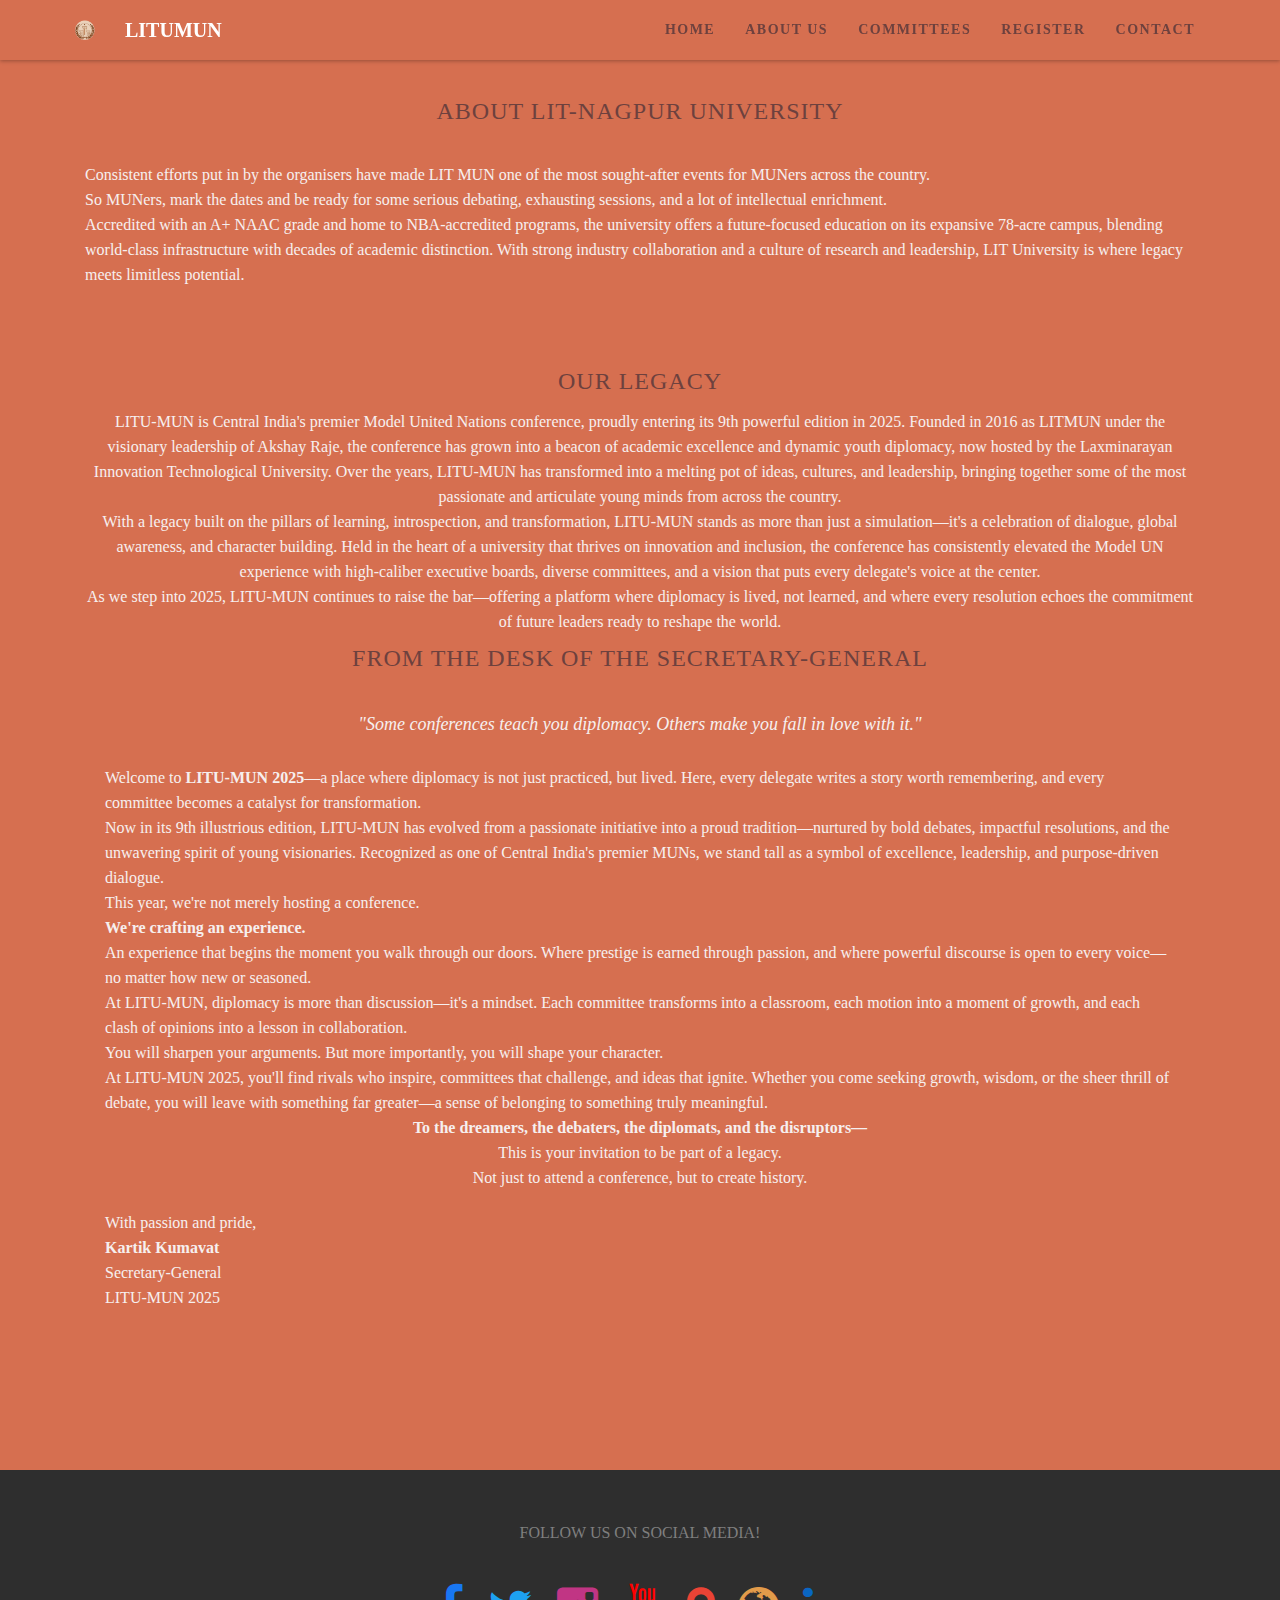
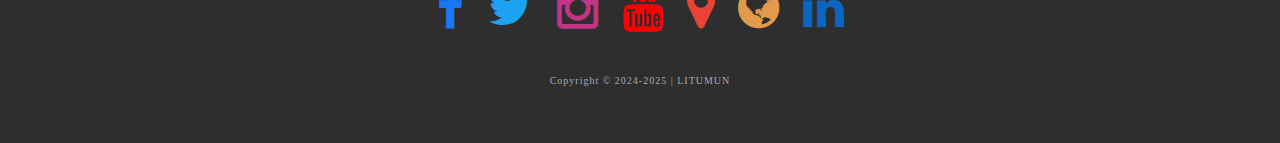
<file: about.html>
<!DOCTYPE html>
<html lang="en" class="no-js">
<head>
  <!-- Open Graphic Tags -->
  <meta property="fb:app_id" content="" />
  <meta property="og:title" content="">
  <meta property="og:url" content="">
  <meta property="og:description" content="">
  <meta property="og:image" content="">
  <meta charset="UTF-8">
  <link rel="apple-touch-icon" sizes="180x180" href="img/MainLogos/mainLogo1.png">
  <link rel="icon" type="image/png" href="img/MainLogos/mainLogo1.png" sizes="32x32">
  <link rel="icon" type="image/png" href="img/MainLogos/mainLogo1.png" sizes="16x16">
  <link rel="shortcut icon" href="icons/favicon.ico">

  <link rel="stylesheet" href="https://cdnjs.cloudflare.com/ajax/libs/font-awesome/4.7.0/css/font-awesome.min.css">

  <meta name="theme-color" content="#000000">

  <!-- Mobile Specific Meta -->
  <meta name="viewport" content="width=device-width, initial-scale=1">

  <!-- CSS -->
  <link rel="stylesheet" href="css/font-awesome.min.css">
  <link rel="stylesheet" href="css/jquery.fancybox.css">
  <link rel="stylesheet" href="css/bootstrap.min.css">
  <link rel="stylesheet" href="css/owl.carousel.css">
  <link rel="stylesheet" href="css/slit-slider.css">
  <link rel="stylesheet" href="css/animate.css">
  <link rel="stylesheet" href="css/main.css">

  <!-- Modernizer Script for old Browsers -->
  <script src="js/modernizr-2.6.2.min.js"></script>
  <script src="https://code.jquery.com/jquery-3.6.0.min.js"></script>
  <script src="https://cdn.jsdelivr.net/npm/bootstrap@4.6.2/dist/js/bootstrap.bundle.min.js"></script>

  <title>LITUMUN - About Us</title>

  <style>
    .round-image {
      width: 100px;
      height: 100px;
      border-radius: 50%;
      object-fit: cover;
    }

    .hexagonal-round-image {
      width: 265px;
      height: 265px;
      border-radius: 22%;
      object-fit: cover;
    }

    .contact-card {
      background: rgba(219, 215, 215, 0.05);
      border-radius: 10px;
      padding: 20px;
      margin-bottom: 30px;
      color: #fff;
    }

    .committee-section {
      background: rgba(0, 0, 0, 0.05);
      padding: 60px 0;
    }

    .committee-grid {
      display: flex;
      flex-wrap: wrap;
      gap: 20px;
      justify-content: center;
    }

    .committee-card {
      background: #fff;
      border-radius: 10px;
      width: 260px;
      padding: 20px;
      text-align: center;
      box-shadow: 0 6px 18px rgba(0, 0, 0, 0.1);
      transition: transform 0.3s ease, box-shadow 0.3s ease;
      position: relative;
    }

    .committee-card:hover {
      transform: translateY(-8px);
      box-shadow: 0 12px 24px rgba(0, 0, 0, 0.15);
    }

    .committee-card img {
      height: 60px;
      margin-bottom: 15px;
    }

    .committee-card h3 {
      font-size: 20px;
      color: #333;
      margin-bottom: 10px;
    }

    .committee-card p {
      font-size: 14px;
      color: #666;
      margin-bottom: 20px;
    }

    .committee-card button {
      background-color: #0056b3;
      color: white;
      border: none;
      padding: 8px 16px;
      font-size: 14px;
      border-radius: 4px;
      cursor: pointer;
    }

    .committee-card button:hover {
      background-color: #003f80;
    }
  </style>
</head>
<body id="body">
  <!-- Fixed Navigation -->
  <header id="navigation" class="navbar-inverse navbar-fixed-top animated-header">
    <div class="container">
      <div class="navbar-header d-flex align-items-center">
        <!-- responsive nav button -->
        <button type="button" class="navbar-toggle" data-toggle="collapse" data-target=".navbar-collapse">
          <span class="sr-only">Toggle navigation</span>
          <span class="icon-bar"></span>
          <span class="icon-bar"></span>
          <span class="icon-bar"></span>
        </button>
        <!-- logo and title -->
        <div class="brand-wrapper">
          <img src="img/MainLogos/mainLogo1.png" class="head-logo" alt="Logo">
          <h1 class="navbar-brand munLogoTitle">LITUMUN</h1>
        </div>
      </div>

      <!-- main nav -->
      <nav class="collapse navbar-collapse navbar-right" role="navigation">
        <ul id="nav" class="nav navbar-nav">
          <li><a href="index.html" >HOME</a></li>
          <li><a href="about.html" target="_blank">ABOUT US</a></li>
          <li><a href="committees.html" target="_blank">COMMITTEES</a></li>
          <li><a href="register.html" target="_blank">REGISTER</a></li>
          <li><a href="contact.html" target="_blank">CONTACT</a></li>
        </ul>
      </nav>
    </div>
  </header>

  <main class="site-content" role="main">
    <!-- About Section -->
    <section id="about">
      <div class="container">

        <!-- About LIT-Nagpur University -->
        <div class="row">
          <div class="col-md-12 wow animated fadeInUp">
            <div class="welcome-block">
              <h3 class="text-center aboutHeaderText">About LIT-Nagpur University</h3>
              <div class="message-body">
                <p>
                  Consistent efforts put in by the organisers have made LIT MUN one of the most sought-after events for
                  MUNers across the country.<br>
                  So MUNers, mark the dates and be ready for some serious debating, exhausting sessions, and a lot of
                  intellectual enrichment.
                </p>
                <p>
                  Accredited with an A+ NAAC grade and home to NBA-accredited programs, the university offers a
                  future-focused education on its expansive 78-acre campus, blending world-class infrastructure with
                  decades of academic distinction. With strong industry collaboration and a culture of research and
                  leadership, LIT University is where legacy meets limitless potential.
                </p>
              </div>
            </div>
          </div>
        </div>

        <!-- Our Legacy Carousel -->
        <div class="row">
          <div class="col-md-12 wow animated fadeInUp">
            <div class="recent-works">
              <h3 class="text-center aboutHeaderText">OUR LEGACY</h3>
              <div id="legacyCarousel" class="carousel slide" data-ride="carousel" data-interval="5000">
                <div class="carousel-inner text-center">
                  <div class="carousel-item active">
                    <p>
                      LITU-MUN is Central India's premier Model United Nations conference, proudly entering its 9th
                      powerful edition in 2025. Founded in 2016 as LITMUN under the visionary leadership of Akshay Raje,
                      the conference has grown into a beacon of academic excellence and dynamic youth diplomacy, now
                      hosted by the Laxminarayan Innovation Technological University. Over the years, LITU-MUN has
                      transformed into a melting pot of ideas, cultures, and leadership, bringing together some of the
                      most passionate and articulate young minds from across the country.
                    </p>
                  </div>
                  <div class="carousel-item">
                    <p>
                      With a legacy built on the pillars of learning, introspection, and transformation, LITU-MUN stands
                      as more than just a simulation—it's a celebration of dialogue, global awareness, and character
                      building. Held in the heart of a university that thrives on innovation and inclusion, the
                      conference has consistently elevated the Model UN experience with high-caliber executive boards,
                      diverse committees, and a vision that puts every delegate's voice at the center.
                    </p>
                  </div>
                  <div class="carousel-item">
                    <p>
                      As we step into 2025, LITU-MUN continues to raise the bar—offering a platform where diplomacy is
                      lived, not learned, and where every resolution echoes the commitment of future leaders ready to
                      reshape the world.
                    </p>
                  </div>
                </div>
              </div>
            </div>
          </div>
        </div>

        <!-- From the Desk of the Secretary-General -->
        <div class="row">
          <div class="col-md-12 wow animated fadeInUp">
            <div class="recent-works">
              <h3 class="text-center aboutHeaderText">From the Desk of the Secretary-General</h3>
              <div class="message-body" style="padding: 20px;">
                <h4 class="text-center" style="font-style: italic; margin-bottom: 30px;">
                  "Some conferences teach you diplomacy. Others make you fall in love with it."
                </h4>
                <p>
                  Welcome to <strong>LITU-MUN 2025</strong>—a place where diplomacy is not just practiced, but lived.
                  Here, every delegate writes a story worth remembering, and every committee becomes a catalyst for
                  transformation.
                </p>
                <p>
                  Now in its 9th illustrious edition, LITU-MUN has evolved from a passionate initiative into a proud
                  tradition—nurtured by bold debates, impactful resolutions, and the unwavering spirit of young
                  visionaries. Recognized as one of Central India's premier MUNs, we stand tall as a symbol of
                  excellence, leadership, and purpose-driven dialogue.
                </p>
                <p>
                  This year, we're not merely hosting a conference.<br>
                  <strong>We're crafting an experience.</strong>
                </p>
                <p>
                  An experience that begins the moment you walk through our doors. Where prestige is earned through
                  passion, and where powerful discourse is open to every voice—no matter how new or seasoned.
                </p>
                <p>
                  At LITU-MUN, diplomacy is more than discussion—it's a mindset. Each committee transforms into a
                  classroom, each motion into a moment of growth, and each clash of opinions into a lesson in
                  collaboration.
                </p>
                <p>
                  You will sharpen your arguments. But more importantly, you will shape your character.
                </p>
                <p>
                  At LITU-MUN 2025, you'll find rivals who inspire, committees that challenge, and ideas that ignite.
                  Whether you come seeking growth, wisdom, or the sheer thrill of debate, you will leave with something
                  far greater—a sense of belonging to something truly meaningful.
                </p>
                <p class="text-center">
                  <strong>To the dreamers, the debaters, the diplomats, and the disruptors—</strong><br>
                  This is your invitation to be part of a legacy.<br>
                  Not just to attend a conference, but to create history.
                </p>
                <br>
                <p class="text-left">
                  With passion and pride,<br>
                  <strong>Kartik Kumavat</strong><br>
                  Secretary-General<br>
                  LITU-MUN 2025
                </p>
              </div>
            </div>
          </div>
        </div>

      </div>
    </section>


    <!-- welcome letter Modal -->
    <div class="modal fade" id="myModal" role="dialog">
      <div class="modal-dialog modal-lg">
        <div class="modal-content">
          <div class="modal-header">
            <button type="button" class="close" data-dismiss="modal">&times;</button>
            <h4 class="modal-title">Welcome Letter</h4>
          </div>
          <div class="modal-body">
            <p>Coming soon..</p>
          </div>
          <div class="modal-footer">
            <button type="button" class="btn btn-default" data-dismiss="modal">Close</button>
          </div>
        </div>
      </div>
    </div>
    </div>

    <!-- end about section -->
  </main>

  <footer id="footer">
    <div class="container">
      <div class="row text-center">
        <div class="footer-content">
          <div class="wow animated fadeInDown">
            <p style="color: #7f7f7f;">Follow us on social media!</p>
          </div>
          <div class="footer-social">
            <ul>
              <li class="wow animated zoomIn">
                <a href="https://www.facebook.com/litmun22">
                  <i class="fa fa-facebook fa-3x" style="color: #1877F2;"></i>
                </a>
              </li>
              <li class="wow animated zoomIn" data-wow-delay="0.3s">
                <a href="#">
                  <i class="fa fa-twitter fa-3x" style="color: #1DA1F2;"></i>
                </a>
              </li>
              <li class="wow animated zoomIn" data-wow-delay="0.6s">
                <a href="https://www.instagram.com/litmun?utm_source=ig_web_button_share_sheet&igsh=ODdmZWVhMTFiMw==">
                  <i class="fa fa-instagram fa-3x" style="color: #C13584;"></i>
                </a>
              </li>
              <li class="wow animated zoomIn" data-wow-delay="0.9s">
                <a href="#">
                  <i class="fa fa-youtube fa-3x" style="color: #FF0000;"></i>
                </a>
              </li>
              <li class="wow animated zoomIn" data-wow-delay="1.2s">
                <a href="https://maps.app.goo.gl/t9zP3ChGp4NUJRWa8">
                  <i class="fa fa-map-marker fa-3x" style="color: #EA4335;"></i>
                </a>
              </li>
              <li class="wow animated zoomIn" data-wow-delay="1.4s">
                <a href="https://litu.edu.in/" target="_blank">
                  <i class="fa fa-globe fa-3x" style="color: #e29b4a;"></i>
                </a>
              </li>
              <li class="wow animated zoomIn" data-wow-delay="1.6s">
                <a href="https://www.linkedin.com/groups/4570269/"><i class="fa fa-linkedin fa-3x"
                    style="color: #0A66C2;"></i></a>
              </li>
            </ul>
          </div>

          <p>Copyright &copy; 2024-2025 | LITUMUN</p>
        </div>
      </div>
    </div>
  </footer>

  <!-- Scripts -->
  <script src="js/jquery-1.11.1.min.js"></script>
  <script src="js/bootstrap.min.js"></script>
  <script src="js/jquery.singlePageNav.min.js"></script>
  <script src="js/jquery.fancybox.pack.js"></script>
  <script src="js/owl.carousel.min.js"></script>
  <script src="js/jquery.easing.min.js"></script>
  <script src="js/jquery.slitslider.js"></script>
  <script src="js/jquery.ba-cond.min.js"></script>
  <script src="js/wow.min.js"></script>
  <script src="js/main.js"></script>
</body>
</html>
</file>
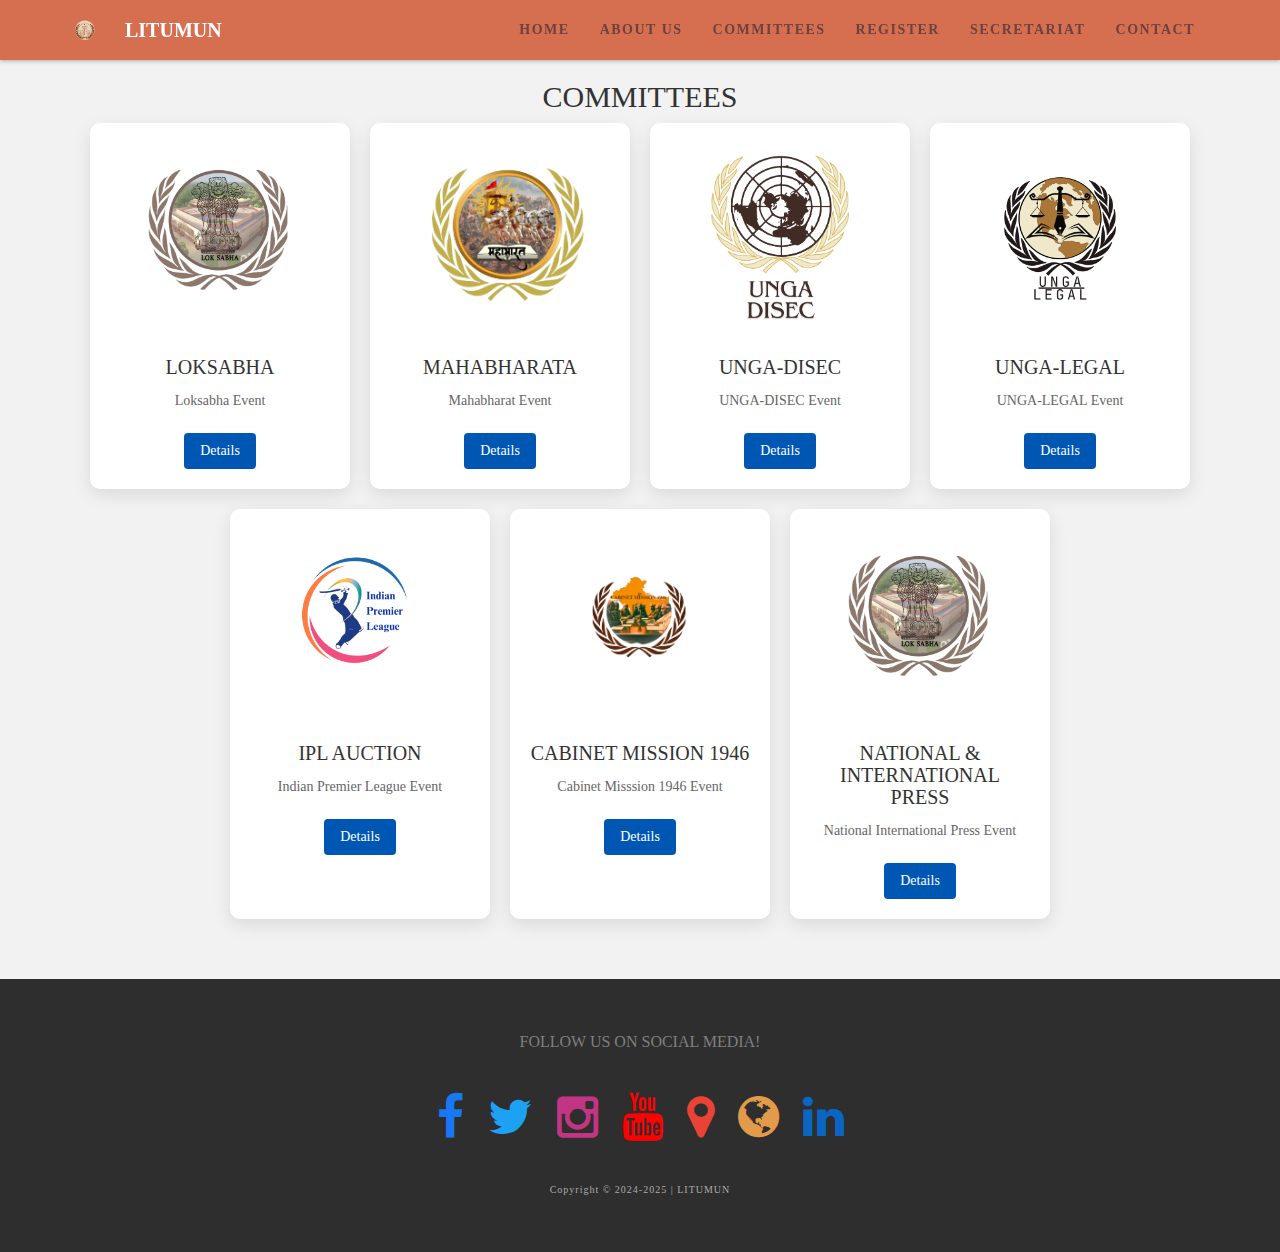
<file: committees.html>
<!DOCTYPE html>
<html lang="en" class="no-js">
<head>
  <!-- Same head content as about.html -->
  <meta charset="UTF-8">
  <link rel="apple-touch-icon" sizes="180x180" href="img/MainLogos/mainLogo1.png">
  <link rel="icon" type="image/png" href="img/MainLogos/mainLogo1.png" sizes="32x32">
  <link rel="icon" type="image/png" href="img/MainLogos/mainLogo1.png" sizes="16x16">
  <link rel="shortcut icon" href="icons/favicon.ico">
  <link rel="stylesheet" href="https://cdnjs.cloudflare.com/ajax/libs/font-awesome/4.7.0/css/font-awesome.min.css">
  <meta name="theme-color" content="#000000">
  <meta name="viewport" content="width=device-width, initial-scale=1">
  <link rel="stylesheet" href="css/font-awesome.min.css">
  <link rel="stylesheet" href="css/jquery.fancybox.css">
  <link rel="stylesheet" href="css/bootstrap.min.css">
  <link rel="stylesheet" href="css/owl.carousel.css">
  <link rel="stylesheet" href="css/slit-slider.css">
  <link rel="stylesheet" href="css/animate.css">
  <link rel="stylesheet" href="css/main.css">
  <script src="js/modernizr-2.6.2.min.js"></script>
  <script src="https://code.jquery.com/jquery-3.6.0.min.js"></script>
  <script src="https://cdn.jsdelivr.net/npm/bootstrap@4.6.2/dist/js/bootstrap.bundle.min.js"></script>
  <title>LITUMUN - Committees</title>

  <style>
    .committee-section {
      background: rgba(0, 0, 0, 0.05);
      padding: 60px 0;
    }

    .committee-grid {
      display: flex;
      flex-wrap: wrap;
      gap: 20px;
      justify-content: center;
    }

    .committee-card {
      background: #fff;
      border-radius: 10px;
      width: 260px;
      padding: 20px;
      text-align: center;
      box-shadow: 0 6px 18px rgba(0, 0, 0, 0.1);
      transition: transform 0.3s ease, box-shadow 0.3s ease;
      position: relative;
    }

    .committee-card:hover {
      transform: translateY(-8px);
      box-shadow: 0 12px 24px rgba(0, 0, 0, 0.15);
    }

    .committee-card img {
      height: 178px;
      margin-bottom: 15px;
    }

    .committee-card h3 {
      font-size: 20px;
      color: #333;
      margin-bottom: 10px;
    }

    .committee-card p {
      font-size: 14px;
      color: #666;
      margin-bottom: 20px;
    }

    .committee-card button {
      background-color: #0056b3;
      color: white;
      border: none;
      padding: 8px 16px;
      font-size: 14px;
      border-radius: 4px;
      cursor: pointer;
      /* transition: background 0.3s ease; */
    }

    .committee-card button:hover {
      background-color: #003f80;
    }

  </style>
</head>
<body id="body">
  <!-- Same header as about.html -->
      <header id="navigation" class="navbar-inverse navbar-fixed-top animated-header">
    <div class="container">
      <div class="navbar-header d-flex align-items-center">
        <!-- responsive nav button -->
        <button type="button" class="navbar-toggle" data-toggle="collapse" data-target=".navbar-collapse">
          <span class="sr-only">Toggle navigation</span>
          <span class="icon-bar"></span>
          <span class="icon-bar"></span>
          <span class="icon-bar"></span>
        </button>
        <!-- /responsive nav button -->

        <!-- logo and title -->
        <div class="brand-wrapper">
          <img src="img/MainLogos/mainLogo1.png" class="head-logo" alt="Logo">
          <h1 class="navbar-brand munLogoTitle">LITUMUN</h1>
        </div>
      </div>

      <!-- main nav -->
      <nav class="collapse navbar-collapse navbar-right" role="navigation">
        <ul id="nav" class="nav navbar-nav">
          <li><a href="index.html" target="_blank" onclick="window.open('index.html', '_blank'); return false;">HOME</a></li>
          <li><a href="about.html" target="_blank" onclick="window.open('about.html', '_blank'); return false;">ABOUT US</a></li>
          <li><a href="committees.html" target="_blank" onclick="window.open('committees.html', '_blank'); return false;">COMMITTEES</a></li>
          <li><a href="register.html" target="_blank" onclick="window.open('register.html', '_blank'); return false;">REGISTER</a></li>
          <li><a href="secretariat.html" target="_blank" onclick="window.open('secretariat.html', '_blank'); return false;">SECRETARIAT</a></li>
          <li><a href="contact.html" target="_blank" onclick="window.open('contact.html', '_blank'); return false;">CONTACT</a></li>
        </ul>
      </nav>
      <!-- /main nav -->
    </div>
  </header>

  <main class="site-content" role="main">
    <!-- Committees Section -->
    <section id="service" class="committee-section">
      <div class="text-center mb-5">
        <h2 style="text-align: center;">COMMITTEES</h2>
      </div>
      <div class="committee-grid">
        <div class="committee-card">
          <img src="img/committees/Loksabha logo.png" class="committeelogo" alt="UNSC">
          <h3>LOKSABHA</h3>
          <p>Loksabha Event</p>
          <button
            onclick="openModal('LOKSABHA', 'The Lok Sabha at LITMUN brings together voices from across India to address key issues like education, employment, and the environment as delegates act as lawmakers and leaders. Every motion and vote shapes the future, highlighting the importance of representing all citizens, especially the underrepresented. This committee embodies democracy in action, where every voice can drive meaningful change.')">Details</button>

        </div>
        <div class="committee-card">
          <img src="img/committees/mahabharat.png" class="committeelogo" alt="UNGA-DISEC">
          <h3>MAHABHARATA</h3>
          <p>Mahabharat Event</p>
          <button
          onclick="openModal('MAHABHARATA', 'This year’s LITMUN committee immerses delegates in the Mahabharat, set in Hastinapur’s grand Sabha, where characters like Krishna, Bhishma, and Draupadi embody conflicting ideals and ethical struggles. Delegates will navigate complex moral dilemmas and debate the fate of an empire on the brink of war. The committee invites everyone to champion dialogue and justice, reimagining history and shaping a future guided by vision instead of violence.')">Details</button>
        </div>
        <div class="committee-card">
          <img src="img/committees/ungaDisec.png" alt="UNHRC">
          <h3>UNGA-DISEC</h3>
          <p>UNGA-DISEC Event</p>
          <button
            onclick="openModal('UNGA-DISEC', 'The United Nations General Assembly First Committee (DISEC) addresses disarmament and international security, focusing on preventing the proliferation of weapons of mass destruction, regulating arms trade, and strengthening global arms control[1][2][3]. Through policy development and international cooperation, DISEC promotes peaceful conflict resolution and aims to ensure global stability and security.')">Details</button>
        </div>
        <div class="committee-card">
          <img src="img/committees/ungaLegal.png" alt="UNHRC">
          <h3>UNGA-LEGAL</h3>
          <p>UNGA-LEGAL Event</p>
          <button
            onclick="openModal('UNGA-LEGAL', 'The United Nations General Assembly Sixth Committee (UNGA Legal) is the main forum for legal issues, promoting the development and codification of international law and addressing topics such as counter-terrorism, state responsibility, and treaty law[1][2][8]. It considers reports from the International Law Commission, coordinates with other UN bodies, and upholds the rule of law. Through debate and consensus, the Sixth Committee fosters legal cooperation and a just international order[4][5][7].')">Details</button>
        </div>
        <div class="committee-card">
          <img src="img/committees/ipl.png" alt="WHO">
          <h3>IPL AUCTION</h3>
          <p>Indian Premier League Event</p>
          <button
            onclick="openModal('IPL AUCTION', 'The IPL Auction Committee brings together team owners, analysts, and fans to shape the future of cricket and sports equity through dynamic bidding and negotiation. Delegates have the power to inspire fairness, diversity, and inclusion with every decision they make. This unique forum transforms the excitement of the IPL auction into a platform for positive change in sports and society.')">Details</button>
        </div>
        <div class="committee-card">
          <img src="img/committees/cabinetMission.png" alt="UNEP">
          <h3>CABINET MISSION 1946</h3>
          <p>Cabinet Misssion 1946 Event</p>
          <button
          onclick="openModal('CABINET MISSION 1946', 'The Cabinet Mission 1946 is one of the most intense and historic crisis committees in this MUN. It offers a rare chance to represent iconic leaders like Nehru, Jinnah, and Patel. More than just a debate, it’s a reenactment of the critical events that shaped the future of India and Pakistan. Step into history, lead the dialogue, and rewrite the legacy.')">Details</button>
        </div>
        <div class="committee-card">
          <img src="img/committees/Loksabha logo.png" alt="Lok Sabha">
          <h3>NATIONAL & INTERNATIONAL PRESS</h3>
          <p>National International Press Event</p>
          <button
            onclick="openModal('NATIONAL & INTERNATIONAL PRESS', 'At LITUMUN 2025, the national and international press delivers accurate coverage of debates, elevates conversations through analysis, and ensures transparency and accountability. Serving as a bridge between delegates and the public, the press highlights critical issues and fosters cultural understanding. Its indispensable role drives informed discussion and shapes the conference agenda.')">Details</button>
        </div>
      </div>
    </section>
    <!-- end committees section -->

    <div id="modal" class="modal"
      style="display:none; position:fixed; z-index:1000; left:0; top:0; width:100%; height:100%; overflow:auto; background-color:rgba(0,0,0,0.5);">
      <div
        style="background-color:white; margin:10% auto; padding:20px; border-radius:8px; width:80%; max-width:600px; position:relative;">
        <span onclick="closeModal()"
          style="position:absolute; top:10px; right:20px; font-size:30px; cursor:pointer;">&times;</span>
        <h2 id="modal-title"></h2>
        <p id="modal-content"></p>
      </div>
    </div>
  </main>

  <footer id="footer">
    <div class="container">
      <div class="row text-center">
        <div class="footer-content">
          <div class="wow animated fadeInDown">
            <p style="color: #7f7f7f;">Follow us on social media!</p>
          </div>
          <div class="footer-social">
            <ul>
              <li class="wow animated zoomIn">
                <a href="https://www.facebook.com/litmun22">
                  <i class="fa fa-facebook fa-3x" style="color: #1877F2;"></i>
                </a>
              </li>
              <li class="wow animated zoomIn" data-wow-delay="0.3s">
                <a href="#">
                  <i class="fa fa-twitter fa-3x" style="color: #1DA1F2;"></i>
                </a>
              </li>
              <li class="wow animated zoomIn" data-wow-delay="0.6s">
                <a href="https://www.instagram.com/litmun?utm_source=ig_web_button_share_sheet&igsh=ODdmZWVhMTFiMw==">
                  <i class="fa fa-instagram fa-3x" style="color: #C13584;"></i>
                </a>
              </li>
              <li class="wow animated zoomIn" data-wow-delay="0.9s">
                <a href="#">
                  <i class="fa fa-youtube fa-3x" style="color: #FF0000;"></i>
                </a>
              </li>
              <li class="wow animated zoomIn" data-wow-delay="1.2s">
                <a href="https://maps.app.goo.gl/t9zP3ChGp4NUJRWa8">
                  <i class="fa fa-map-marker fa-3x" style="color: #EA4335;"></i>
                </a>
              </li>
              <li class="wow animated zoomIn" data-wow-delay="1.4s">
                <a href="https://litu.edu.in/" target="_blank">
                  <i class="fa fa-globe fa-3x" style="color: #e29b4a;"></i>
                </a>
              </li>
              <li class="wow animated zoomIn" data-wow-delay="1.6s">
                <a href="https://www.linkedin.com/groups/4570269/"><i class="fa fa-linkedin fa-3x"
                    style="color: #0A66C2;"></i></a>
              </li>
            </ul>
          </div>

          <p>Copyright &copy; 2024-2025 | LITUMUN</p>
        </div>
      </div>
    </div>
  </footer>

  <!-- Scripts -->
  <script src="js/jquery-1.11.1.min.js"></script>
  <script src="js/bootstrap.min.js"></script>
  <script src="js/jquery.singlePageNav.min.js"></script>
  <script src="js/jquery.fancybox.pack.js"></script>
  <script src="js/owl.carousel.min.js"></script>
  <script src="js/jquery.easing.min.js"></script>
  <script src="js/jquery.slitslider.js"></script>
  <script src="js/jquery.ba-cond.min.js"></script>
  <script src="js/wow.min.js"></script>
  <script src="js/main.js"></script>
  
  <script>
    function openModal(title, content) {
      document.getElementById('modal-title').textContent = title;
      document.getElementById('modal-content').textContent = content;
      document.getElementById('modal').style.display = 'block';
      document.body.style.overflow = 'hidden';
    }

    function closeModal() {
      document.getElementById('modal').style.display = 'none';
      document.body.style.overflow = '';
    }

    window.onclick = function(event) {
      const modal = document.getElementById('modal');
      if (event.target === modal) {
        closeModal();
      }
    }
  </script>
</body>
</html>
</file>
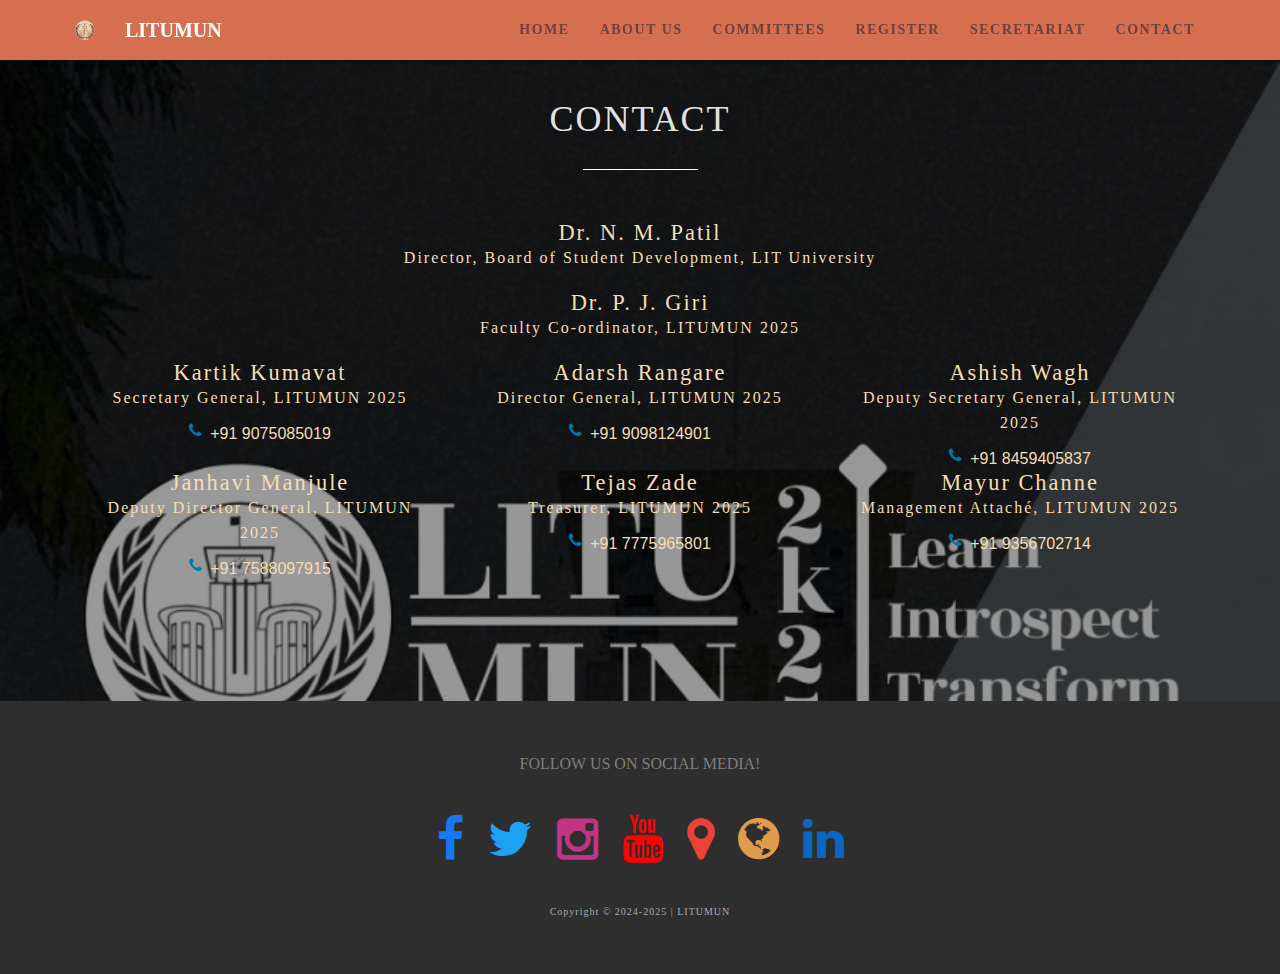
<file: contact.html>
<!DOCTYPE html>
<html lang="en" class="no-js">

<head>
  <!-- Same head content as previous pages -->
  <meta charset="UTF-8">
  <link rel="apple-touch-icon" sizes="180x180" href="img/MainLogos/mainLogo1.png">
  <link rel="icon" type="image/png" href="img/MainLogos/mainLogo1.png" sizes="32x32">
  <link rel="icon" type="image/png" href="img/MainLogos/mainLogo1.png" sizes="16x16">
  <link rel="shortcut icon" href="icons/favicon.ico">
  <link rel="stylesheet" href="https://cdnjs.cloudflare.com/ajax/libs/font-awesome/4.7.0/css/font-awesome.min.css">
  <meta name="theme-color" content="#000000">
  <meta name="viewport" content="width=device-width, initial-scale=1">
  <link rel="stylesheet" href="css/font-awesome.min.css">
  <link rel="stylesheet" href="css/jquery.fancybox.css">
  <link rel="stylesheet" href="css/bootstrap.min.css">
  <link rel="stylesheet" href="css/owl.carousel.css">
  <link rel="stylesheet" href="css/slit-slider.css">
  <link rel="stylesheet" href="css/animate.css">
  <link rel="stylesheet" href="css/main.css">
  <script src="js/modernizr-2.6.2.min.js"></script>
  <script src="https://code.jquery.com/jquery-3.6.0.min.js"></script>
  <script src="https://cdn.jsdelivr.net/npm/bootstrap@4.6.2/dist/js/bootstrap.bundle.min.js"></script>
  <title>LITUMUN - Contact</title>

  <style>
    .round-image {
      width: 100px;
      height: 100px;
      border-radius: 50%;
      object-fit: cover;
    }

    .hexagonal-round-image {
      width: 265px;
      height: 265px;
      border-radius: 22%;
      object-fit: cover;
    }

    .contact-card {
      background: rgba(219, 215, 215, 0.05);
      border-radius: 10px;
      padding: 20px;
      margin-bottom: 30px;
      color: #fff;
    }

    .committee-section {
      background: rgba(0, 0, 0, 0.05);
      padding: 60px 0;
    }

    .committee-grid {
      display: flex;
      flex-wrap: wrap;
      gap: 20px;
      justify-content: center;
    }

    .committee-card {
      background: #fff;
      border-radius: 10px;
      width: 260px;
      padding: 20px;
      text-align: center;
      box-shadow: 0 6px 18px rgba(0, 0, 0, 0.1);
      transition: transform 0.3s ease, box-shadow 0.3s ease;
      position: relative;
    }

    .committee-card:hover {
      transform: translateY(-8px);
      box-shadow: 0 12px 24px rgba(0, 0, 0, 0.15);
    }

    .committee-card img {
      height: 60px;
      margin-bottom: 15px;
    }

    .committee-card h3 {
      font-size: 20px;
      color: #333;
      margin-bottom: 10px;
    }

    .committee-card p {
      font-size: 14px;
      color: #666;
      margin-bottom: 20px;
    }

    .committee-card button {
      background-color: #0056b3;
      color: white;
      border: none;
      padding: 8px 16px;
      font-size: 14px;
      border-radius: 4px;
      cursor: pointer;
    }

    .committee-card button:hover {
      background-color: #003f80;
    }
  </style>
</head>

<body id="body">
  <!-- Same header as previous pages -->
  <header id="navigation" class="navbar-inverse navbar-fixed-top animated-header">
    <div class="container">
      <div class="navbar-header d-flex align-items-center">
        <!-- responsive nav button -->
        <button type="button" class="navbar-toggle" data-toggle="collapse" data-target=".navbar-collapse">
          <span class="sr-only">Toggle navigation</span>
          <span class="icon-bar"></span>
          <span class="icon-bar"></span>
          <span class="icon-bar"></span>
        </button>
        <!-- /responsive nav button -->

        <!-- logo and title -->
        <div class="brand-wrapper">
          <img src="img/MainLogos/mainLogo1.png" class="head-logo" alt="Logo">
          <h1 class="navbar-brand munLogoTitle">LITUMUN</h1>
        </div>
      </div>

      <!-- main nav -->
      <nav class="collapse navbar-collapse navbar-right" role="navigation">
        <ul id="nav" class="nav navbar-nav">
          <li><a href="index.html" target="_blank" onclick="window.open('index.html', '_blank'); return false;">HOME</a>
          </li>
          <li><a href="about.html" target="_blank" onclick="window.open('about.html', '_blank'); return false;">ABOUT
              US</a></li>
          <li><a href="committees.html" target="_blank"
              onclick="window.open('committees.html', '_blank'); return false;">COMMITTEES</a></li>
          <li><a href="register.html" target="_blank"
              onclick="window.open('register.html', '_blank'); return false;">REGISTER</a></li>
          <li><a href="secretariat.html" target="_blank"
              onclick="window.open('secretariat.html', '_blank'); return false;">SECRETARIAT</a></li>
          <li><a href="contact.html" target="_blank"
              onclick="window.open('contact.html', '_blank'); return false;">CONTACT</a></li>
        </ul>
      </nav>
      <!-- /main nav -->
    </div>
  </header>

  <main class="site-content" role="main">
    <!-- CONTACT Section -->
    <section id="social" class="parallax">
      <div class="overlay">
        <div class="container">
          <div class="row">
            <div class="sec-title text-center white wow animated fadeInDown">
              <h2>CONTACT</h2>
            </div>
          </div>


          <!-- Top: Faculty Coordinator -->

          <div class="row text-center">
            <div class="col-md-12 wow animated zoomIn">
              <p class="organizerName">Dr. N. M. Patil</p>
              <p class="organizerPost">Director, Board of Student Development, LIT University</p>
            </div>

            <div class="col-md-12 wow animated zoomIn" style="margin-top: 20px;">
              <p class="organizerName">Dr. P. J. Giri</p>
              <p class="organizerPost">Faculty Co-ordinator, LITUMUN 2025</p>
            </div>
          </div>


          <!-- First Row: 3 Organizers -->
          <div class="row text-center" style="margin-top: 20px;">
            <div class="col-md-4 wow animated zoomIn">
              <p class="organizerName">Kartik Kumavat</p>
              <p class="organizerPost">Secretary General, LITUMUN 2025</p>
              <div style="margin-top: 10px;">
                <a href="tel:+919075085019" title="Call Kartik"
                  style="display: inline-flex; font-family: 'Segoe UI', sans-serif; gap: 8px; color: wheat; text-decoration: none;">
                  <i class="fa fa-phone fa-1x" style="color: #0077B5;"></i>
                  <span style="color: wheat;">+91 9075085019</span>
                </a>
              </div>
            </div>

            <div class="col-md-4 wow animated zoomIn">
              <p class="organizerName">Adarsh Rangare</p>
              <p class="organizerPost">Director General, LITUMUN 2025</p>
              <div style="margin-top: 10px;">
                <a href="tel:+919098124901" title="Call Adarsh"
                  style="display: inline-flex; font-family: 'Segoe UI', sans-serif; gap: 8px; color: wheat; text-decoration: none;">
                  <i class="fa fa-phone fa-1x" style="color: #0077B5;"></i>
                  <span style="color: wheat;">+91 9098124901</span>
                </a>
              </div>
            </div>

            <div class="col-md-4 wow animated zoomIn">
              <p class="organizerName">Ashish Wagh</p>
              <p class="organizerPost">Deputy Secretary General, LITUMUN 2025</p>
              <div style="margin-top: 10px;">
                <a href="tel:+918459405837" title="Call Ashish"
                  style="display: inline-flex; font-family: 'Segoe UI', sans-serif; gap: 8px; color: wheat; text-decoration: none;">
                  <i class="fa fa-phone fa-1x" style="color: #0077B5;"></i>
                  <span style="color: wheat;">+91 8459405837</span>
                </a>
              </div>
            </div>
          </div>

          <!-- Second Row: 3 Organizers -->
          <div class="row text-center">
            <div class="col-md-4 wow animated zoomIn">
              <p class="organizerName">Janhavi Manjule</p>
              <p class="organizerPost">Deputy Director General, LITUMUN 2025</p>
              <div style="margin-top: 10px;">
                <a href="tel:+917588097915" title="Call Janhavi"
                  style="display: inline-flex; font-family: 'Segoe UI', sans-serif; gap: 8px; color: wheat; text-decoration: none;">
                  <i class="fa fa-phone fa-1x" style="color: #0077B5;"></i>
                  <span style="color: wheat;">+91 7588097915</span>
                </a>
              </div>
            </div>

            <div class="col-md-4 wow animated zoomIn">
              <p class="organizerName">Tejas Zade</p>
              <p class="organizerPost">Treasurer, LITUMUN 2025</p>
              <div style="margin-top: 10px;">
                <a href="tel:+917775965801" title="Call Tejas"
                  style="display: inline-flex; font-family: 'Segoe UI', sans-serif; gap: 8px; color: wheat; text-decoration: none;">
                  <i class="fa fa-phone fa-1x" style="color: #0077B5;"></i>
                  <span style="color: wheat;">+91 7775965801</span>
                </a>
              </div>
            </div>

            <div class="col-md-4 wow animated zoomIn">
              <p class="organizerName">Mayur Channe</p>
              <p class="organizerPost">Management Attaché, LITUMUN 2025</p>
              <div style="margin-top: 10px;">
                <a href="tel:+919356702714" title="Call Mayur"
                  style="display: inline-flex; font-family: 'Segoe UI', sans-serif; gap: 8px; color: wheat; text-decoration: none;">
                  <i class="fa fa-phone fa-1x" style="color: #0077B5;"></i>
                  <span style="color: wheat;">+91 9356702714</span>
                </a>
              </div>
            </div>
          </div>

        </div>
      </div>
    </section>
  </main>

  <footer id="footer">
    <div class="container">
      <div class="row text-center">
        <div class="footer-content">
          <div class="wow animated fadeInDown">
            <p style="color: #7f7f7f;">Follow us on social media!</p>
          </div>
          <div class="footer-social">
            <ul>
              <li class="wow animated zoomIn">
                <a href="https://www.facebook.com/litmun22">
                  <i class="fa fa-facebook fa-3x" style="color: #1877F2;"></i>
                </a>
              </li>
              <li class="wow animated zoomIn" data-wow-delay="0.3s">
                <a href="#">
                  <i class="fa fa-twitter fa-3x" style="color: #1DA1F2;"></i>
                </a>
              </li>
              <li class="wow animated zoomIn" data-wow-delay="0.6s">
                <a href="https://www.instagram.com/litmun?utm_source=ig_web_button_share_sheet&igsh=ODdmZWVhMTFiMw==">
                  <i class="fa fa-instagram fa-3x" style="color: #C13584;"></i>
                </a>
              </li>
              <li class="wow animated zoomIn" data-wow-delay="0.9s">
                <a href="#">
                  <i class="fa fa-youtube fa-3x" style="color: #FF0000;"></i>
                </a>
              </li>
              <li class="wow animated zoomIn" data-wow-delay="1.2s">
                <a href="https://maps.app.goo.gl/t9zP3ChGp4NUJRWa8">
                  <i class="fa fa-map-marker fa-3x" style="color: #EA4335;"></i>
                </a>
              </li>
              <li class="wow animated zoomIn" data-wow-delay="1.4s">
                <a href="https://litu.edu.in/" target="_blank">
                  <i class="fa fa-globe fa-3x" style="color: #e29b4a;"></i>
                </a>
              </li>
              <li class="wow animated zoomIn" data-wow-delay="1.6s">
                <a href="https://www.linkedin.com/groups/4570269/"><i class="fa fa-linkedin fa-3x"
                    style="color: #0A66C2;"></i></a>
              </li>
            </ul>
          </div>

          <p>Copyright &copy; 2024-2025 | LITUMUN</p>
        </div>
      </div>
    </div>
  </footer>

  <!-- Scripts -->
  <script src="js/jquery-1.11.1.min.js"></script>
  <script src="js/bootstrap.min.js"></script>
  <script src="js/jquery.singlePageNav.min.js"></script>
  <script src="js/jquery.fancybox.pack.js"></script>
  <script src="js/owl.carousel.min.js"></script>
  <script src="js/jquery.easing.min.js"></script>
  <script src="js/jquery.slitslider.js"></script>
  <script src="js/jquery.ba-cond.min.js"></script>
  <script src="js/wow.min.js"></script>
  <script src="js/main.js"></script>
</body>

</html>
</file>
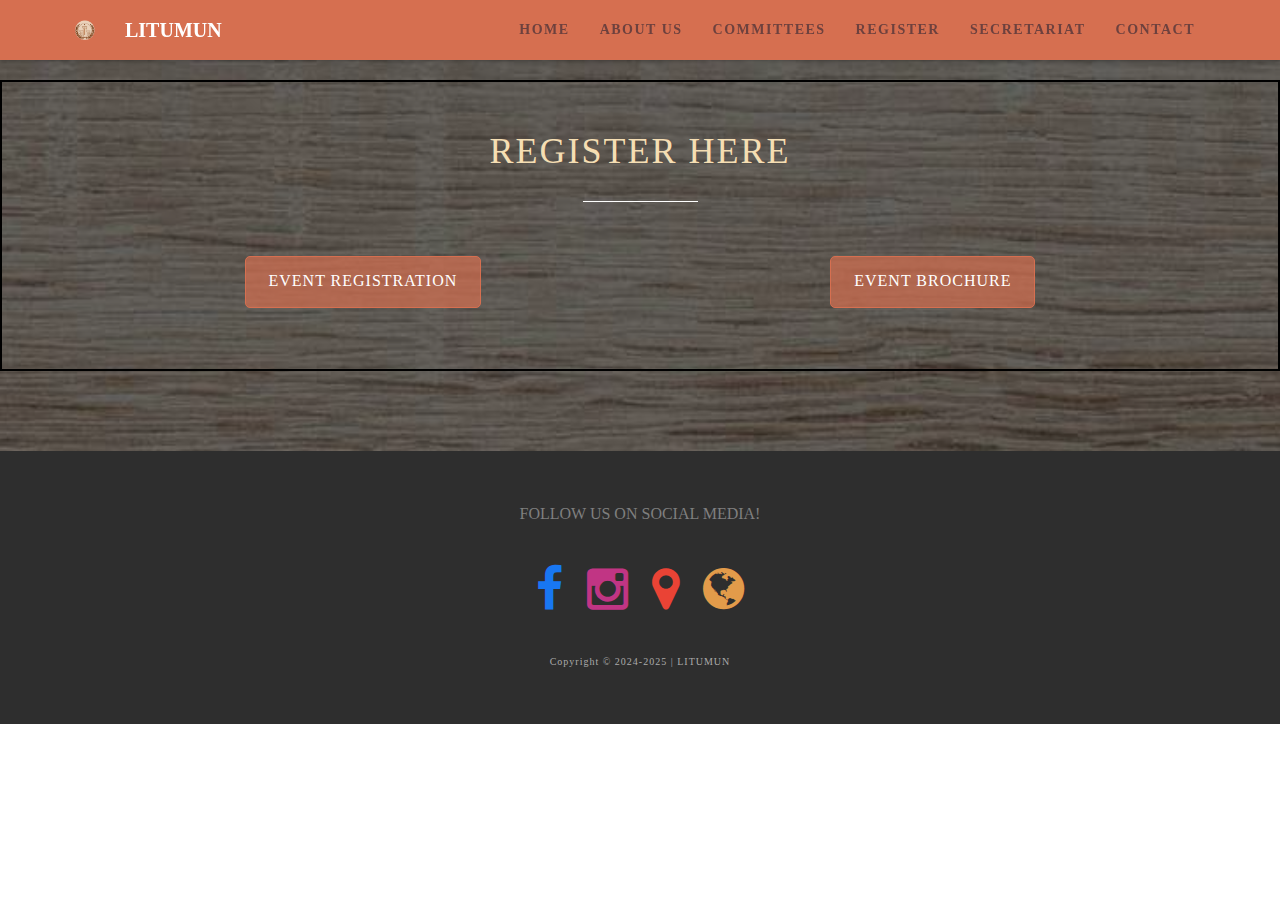
<file: register.html>
<!DOCTYPE html>
<html lang="en" class="no-js">

<head>
  <!-- Same head content as previous pages -->
  <meta charset="UTF-8">
  <link rel="apple-touch-icon" sizes="180x180" href="img/MainLogos/mainLogo1.png">
  <link rel="icon" type="image/png" href="img/MainLogos/mainLogo1.png" sizes="32x32">
  <link rel="icon" type="image/png" href="img/MainLogos/mainLogo1.png" sizes="16x16">
  <link rel="shortcut icon" href="icons/favicon.ico">
  <link rel="stylesheet" href="https://cdnjs.cloudflare.com/ajax/libs/font-awesome/4.7.0/css/font-awesome.min.css">
  <meta name="theme-color" content="#000000">
  <meta name="viewport" content="width=device-width, initial-scale=1">
  <link rel="stylesheet" href="css/font-awesome.min.css">
  <link rel="stylesheet" href="css/jquery.fancybox.css">
  <link rel="stylesheet" href="css/bootstrap.min.css">
  <link rel="stylesheet" href="css/owl.carousel.css">
  <link rel="stylesheet" href="css/slit-slider.css">
  <link rel="stylesheet" href="css/animate.css">
  <link rel="stylesheet" href="css/main.css">
  <script src="js/modernizr-2.6.2.min.js"></script>
  <script src="https://code.jquery.com/jquery-3.6.0.min.js"></script>
  <script src="https://cdn.jsdelivr.net/npm/bootstrap@4.6.2/dist/js/bootstrap.bundle.min.js"></script>
  <title>LITUMUN - Register</title>

  <style>
    .round-image {
      width: 100px;
      height: 100px;
      border-radius: 50%;
      object-fit: cover;
    }

    .hexagonal-round-image {
      width: 265px;
      height: 265px;
      border-radius: 22%;
      object-fit: cover;
    }

    .contact-card {
      background: rgba(219, 215, 215, 0.05);
      border-radius: 10px;
      padding: 20px;
      margin-bottom: 30px;
      color: #fff;
    }

    .committee-section {
      background: rgba(0, 0, 0, 0.05);
      padding: 60px 0;
    }

    .committee-grid {
      display: flex;
      flex-wrap: wrap;
      gap: 20px;
      justify-content: center;
    }

    .committee-card {
      background: #fff;
      border-radius: 10px;
      width: 260px;
      padding: 20px;
      text-align: center;
      box-shadow: 0 6px 18px rgba(0, 0, 0, 0.1);
      transition: transform 0.3s ease, box-shadow 0.3s ease;
      position: relative;
    }

    .committee-card:hover {
      transform: translateY(-8px);
      box-shadow: 0 12px 24px rgba(0, 0, 0, 0.15);
    }

    .committee-card img {
      height: 60px;
      margin-bottom: 15px;
    }

    .committee-card h3 {
      font-size: 20px;
      color: #333;
      margin-bottom: 10px;
    }

    .committee-card p {
      font-size: 14px;
      color: #666;
      margin-bottom: 20px;
    }

    .committee-card button {
      background-color: #0056b3;
      color: white;
      border: none;
      padding: 8px 16px;
      font-size: 14px;
      border-radius: 4px;
      cursor: pointer;
    }

    .committee-card button:hover {
      background-color: #003f80;
    }
  </style>
</head>

<body id="body">
  <!-- Same header as previous pages -->
  <header id="navigation" class="navbar-inverse navbar-fixed-top animated-header">
    <div class="container">
      <div class="navbar-header d-flex align-items-center">
        <!-- responsive nav button -->
        <button type="button" class="navbar-toggle" data-toggle="collapse" data-target=".navbar-collapse">
          <span class="sr-only">Toggle navigation</span>
          <span class="icon-bar"></span>
          <span class="icon-bar"></span>
          <span class="icon-bar"></span>
        </button>
        <!-- /responsive nav button -->

        <!-- logo and title -->
        <div class="brand-wrapper">
          <img src="img/MainLogos/mainLogo1.png" class="head-logo" alt="Logo">
          <h1 class="navbar-brand munLogoTitle">LITUMUN</h1>
        </div>
      </div>

      <!-- main nav -->
      <nav class="collapse navbar-collapse navbar-right" role="navigation">
        <ul id="nav" class="nav navbar-nav">
          <li><a href="index.html" target="_blank" onclick="window.open('index.html', '_blank'); return false;">HOME</a>
          </li>
          <li><a href="about.html" target="_blank" onclick="window.open('about.html', '_blank'); return false;">ABOUT
              US</a></li>
          <li><a href="committees.html" target="_blank"
              onclick="window.open('committees.html', '_blank'); return false;">COMMITTEES</a></li>
          <li><a href="register.html" target="_blank"
              onclick="window.open('register.html', '_blank'); return false;">REGISTER</a></li>
          <li><a href="secretariat.html" target="_blank"
              onclick="window.open('secretariat.html', '_blank'); return false;">SECRETARIAT</a></li>
          <li><a href="contact.html" target="_blank"
              onclick="window.open('contact.html', '_blank'); return false;">CONTACT</a></li>
        </ul>
      </nav>
      <!-- /main nav -->
    </div>
  </header>

  <main class="site-content" role="main">
    <!-- Registration forms section -->
    <section id="register">
      <div class="overlay" style="border: 2px solid black;">
        <div class="container">
          <div class="row">
            <div class="sec-title text-center white wow animated fadeInDown" style="margin-top:50px;">
              <h2 style="color: wheat;">REGISTER HERE</h2>
            </div>
            <div class="regForms">
             <a href="delegate-registration/index.htm" target="_blank" class="newRegFormsButton">Event Registration</a>
              <!-- <a href="international-press-registration/index.htm" target="_blank" 
                class="newRegFormsButton">Accomodation Registration</a> -->
              <a href="https://drive.google.com/file/d/1t70-vmkFz8VkNlfGoio2mB8ryiaFq1Jp/view?usp=drivesdk"
                target="_blank" class="newRegFormsButton">Event Brochure</a>
            </div>
          </div>
        </div>
      </div>
    </section>
  </main>

   <footer id="footer">
    <div class="container">
      <div class="row text-center">
        <div class="footer-content">
          <div class="wow animated fadeInDown">
            <p style="color: #7f7f7f;">Follow us on social media!</p>
          </div>
          <div class="footer-social">
            <ul>
              <li class="wow animated zoomIn">
                <a href="https://www.facebook.com/litmun22">
                  <i class="fa fa-facebook fa-3x" style="color: #1877F2;"></i>
                </a>
              </li>
              <!-- <li class="wow animated zoomIn" data-wow-delay="0.3s">
                <a href="#">
                  <i class="fa fa-twitter fa-3x" style="color: #1DA1F2;"></i>
                </a>
              </li> -->
              <li class="wow animated zoomIn" data-wow-delay="0.6s">
                <a href="https://www.instagram.com/litmun?utm_source=ig_web_button_share_sheet&igsh=ODdmZWVhMTFiMw==">
                  <i class="fa fa-instagram fa-3x" style="color: #C13584;"></i>
                </a>
              </li>
              <!-- <li class="wow animated zoomIn" data-wow-delay="0.9s">
                <a href="#">
                  <i class="fa fa-youtube fa-3x" style="color: #FF0000;"></i>
                </a>
              </li> -->
              <li class="wow animated zoomIn" data-wow-delay="1.2s">
                <a href="https://maps.app.goo.gl/t9zP3ChGp4NUJRWa8">
                  <i class="fa fa-map-marker fa-3x" style="color: #EA4335;"></i>
                </a>
              </li>
              <li class="wow animated zoomIn" data-wow-delay="1.4s">
                <a href="https://litu.edu.in/" target="_blank">
                  <i class="fa fa-globe fa-3x" style="color: #e29b4a;"></i>
                </a>
              </li>
              <!-- <li class="wow animated zoomIn" data-wow-delay="1.6s">
                <a href="https://www.linkedin.com/groups/4570269/"><i class="fa fa-linkedin fa-3x"
                    style="color: #0A66C2;"></i></a>
              </li> -->
            </ul>
          </div>

          <p>Copyright &copy; 2024-2025 | LITUMUN</p>
        </div>
      </div>
    </div>
  </footer>
  <!-- Scripts -->
  <script src="js/jquery-1.11.1.min.js"></script>
  <script src="js/bootstrap.min.js"></script>
  <script src="js/jquery.singlePageNav.min.js"></script>
  <script src="js/jquery.fancybox.pack.js"></script>
  <script src="js/owl.carousel.min.js"></script>
  <script src="js/jquery.easing.min.js"></script>
  <script src="js/jquery.slitslider.js"></script>
  <script src="js/jquery.ba-cond.min.js"></script>
  <script src="js/wow.min.js"></script>
  <script src="js/main.js"></script>
</body>

</html>
</file>
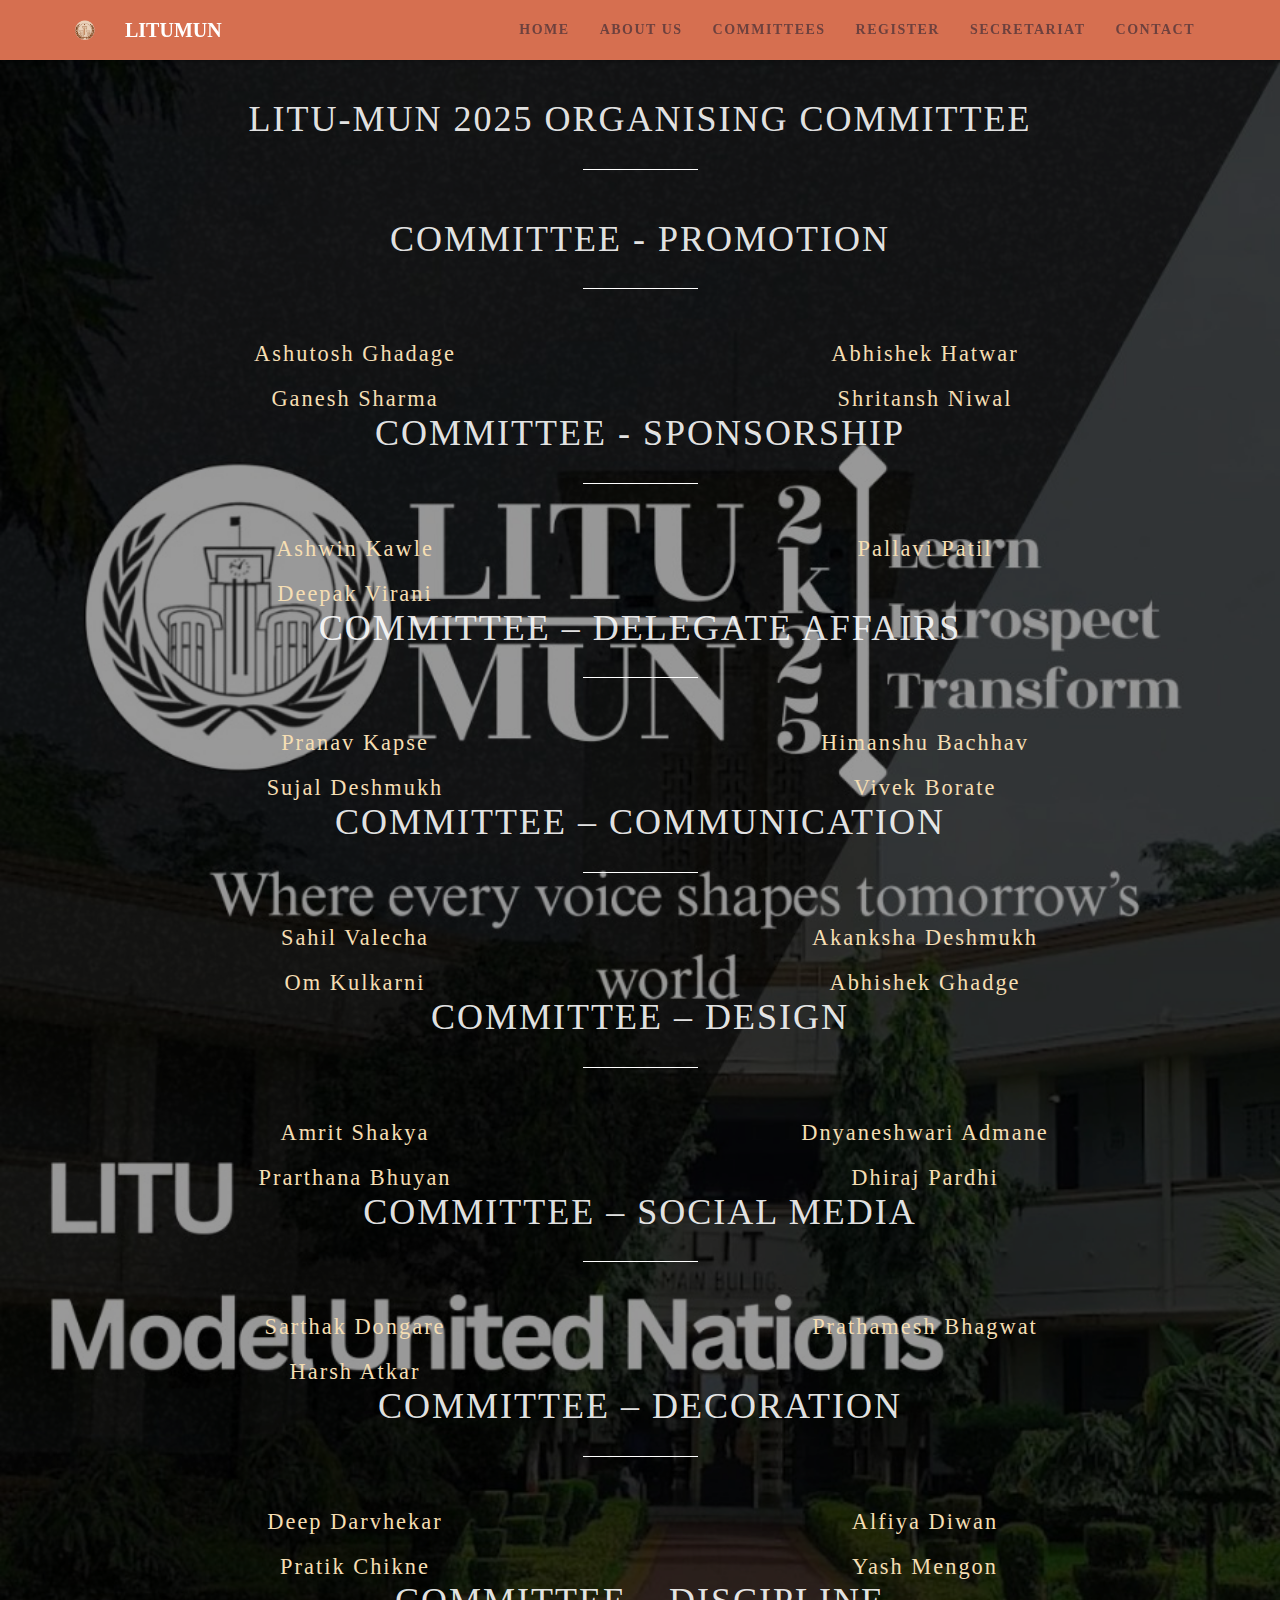
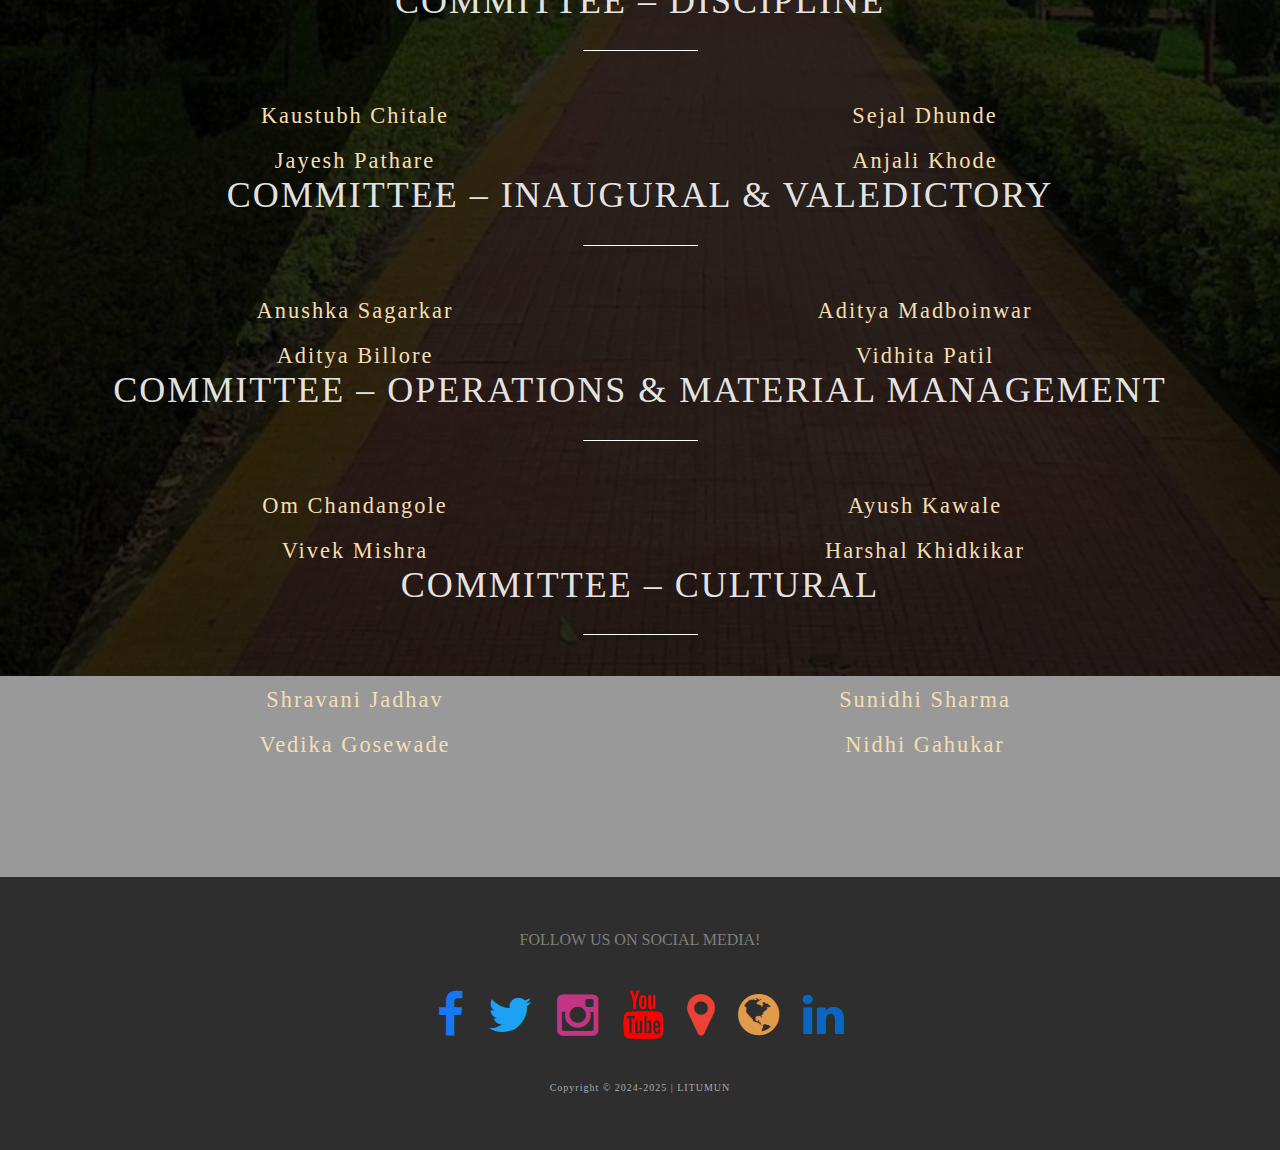
<file: secretariat.html>
<!DOCTYPE html>
<html lang="en" class="no-js">

<head>
  <!-- Same head content as previous pages -->
  <meta charset="UTF-8">
  <link rel="apple-touch-icon" sizes="180x180" href="img/MainLogos/mainLogo1.png">
  <link rel="icon" type="image/png" href="img/MainLogos/mainLogo1.png" sizes="32x32">
  <link rel="icon" type="image/png" href="img/MainLogos/mainLogo1.png" sizes="16x16">
  <link rel="shortcut icon" href="icons/favicon.ico">
  <link rel="stylesheet" href="https://cdnjs.cloudflare.com/ajax/libs/font-awesome/4.7.0/css/font-awesome.min.css">
  <meta name="theme-color" content="#000000">
  <meta name="viewport" content="width=device-width, initial-scale=1">
  <link rel="stylesheet" href="css/font-awesome.min.css">
  <link rel="stylesheet" href="css/jquery.fancybox.css">
  <link rel="stylesheet" href="css/bootstrap.min.css">
  <link rel="stylesheet" href="css/owl.carousel.css">
  <link rel="stylesheet" href="css/slit-slider.css">
  <link rel="stylesheet" href="css/animate.css">
  <link rel="stylesheet" href="css/main.css">
  <script src="js/modernizr-2.6.2.min.js"></script>
  <script src="https://code.jquery.com/jquery-3.6.0.min.js"></script>
  <script src="https://cdn.jsdelivr.net/npm/bootstrap@4.6.2/dist/js/bootstrap.bundle.min.js"></script>
  <title>LITUMUN - Contact</title>

  <style>
    .round-image {
      width: 100px;
      height: 100px;
      border-radius: 50%;
      object-fit: cover;
    }

    .hexagonal-round-image {
      width: 265px;
      height: 265px;
      border-radius: 22%;
      object-fit: cover;
    }

    .contact-card {
      background: rgba(219, 215, 215, 0.05);
      border-radius: 10px;
      padding: 20px;
      margin-bottom: 30px;
      color: #fff;
    }

    .committee-section {
      background: rgba(0, 0, 0, 0.05);
      padding: 60px 0;
    }

    .committee-grid {
      display: flex;
      flex-wrap: wrap;
      gap: 20px;
      justify-content: center;
    }

    .committee-card {
      background: #fff;
      border-radius: 10px;
      width: 260px;
      padding: 20px;
      text-align: center;
      box-shadow: 0 6px 18px rgba(0, 0, 0, 0.1);
      transition: transform 0.3s ease, box-shadow 0.3s ease;
      position: relative;
    }

    .committee-card:hover {
      transform: translateY(-8px);
      box-shadow: 0 12px 24px rgba(0, 0, 0, 0.15);
    }

    .committee-card img {
      height: 60px;
      margin-bottom: 15px;
    }

    .committee-card h3 {
      font-size: 20px;
      color: #333;
      margin-bottom: 10px;
    }

    .committee-card p {
      font-size: 14px;
      color: #666;
      margin-bottom: 20px;
    }

    .committee-card button {
      background-color: #0056b3;
      color: white;
      border: none;
      padding: 8px 16px;
      font-size: 14px;
      border-radius: 4px;
      cursor: pointer;
    }

    .committee-card button:hover {
      background-color: #003f80;
    }
  </style>
</head>

<body id="body">
  <!-- Same header as previous pages -->
  <header id="navigation" class="navbar-inverse navbar-fixed-top animated-header">
    <div class="container">
      <div class="navbar-header d-flex align-items-center">
        <!-- responsive nav button -->
        <button type="button" class="navbar-toggle" data-toggle="collapse" data-target=".navbar-collapse">
          <span class="sr-only">Toggle navigation</span>
          <span class="icon-bar"></span>
          <span class="icon-bar"></span>
          <span class="icon-bar"></span>
        </button>
        <!-- /responsive nav button -->

        <!-- logo and title -->
        <div class="brand-wrapper">
          <img src="img/MainLogos/mainLogo1.png" class="head-logo" alt="Logo">
          <h1 class="navbar-brand munLogoTitle">LITUMUN</h1>
        </div>
      </div>

      <!-- main nav -->
      <nav class="collapse navbar-collapse navbar-right" role="navigation">
        <ul id="nav" class="nav navbar-nav">
          <li><a href="index.html" target="_blank" onclick="window.open('index.html', '_blank'); return false;">HOME</a>
          </li>
          <li><a href="about.html" target="_blank" onclick="window.open('about.html', '_blank'); return false;">ABOUT
              US</a></li>
          <li><a href="committees.html" target="_blank"
              onclick="window.open('committees.html', '_blank'); return false;">COMMITTEES</a></li>
          <li><a href="register.html" target="_blank"
              onclick="window.open('register.html', '_blank'); return false;">REGISTER</a></li>
          <li><a href="secretariat.html" target="_blank"
              onclick="window.open('secretariat.html', '_blank'); return false;">SECRETARIAT</a></li>
          <li><a href="contact.html" target="_blank"
              onclick="window.open('contact.html', '_blank'); return false;">CONTACT</a></li>
        </ul>
      </nav>
      <!-- /main nav -->
    </div>
  </header>

  <main class="site-content" role="main">
    <!-- SECRETARIAT Section -->
    <section id="social" class="parallax">
      <div class="overlay">
        <div class="container">
          <div class="row">
            <div class="sec-title text-center white wow animated fadeInDown">
              <h2>LITU-MUN 2025 ORGANISING COMMITTEE</h2>
            </div>
          </div>

          <!-- START COMMITTE PROMOTION -->
          <div class="row">
            <div class="sec-title text-center white wow animated fadeInDown">
              <h2>Committee - Promotion</h2>
            </div>
          </div>
          <div class="row text-center" style="margin-top: 2px;">
            <div class="col-md-6 wow animated zoomIn">
              <p class="organizerName">Ashutosh Ghadage</p>
            </div>

            <div class="col-md-6 wow animated zoomIn">
              <p class="organizerName">Abhishek Hatwar</p>
            </div>
          </div>
          <div class="row text-center" style="margin-top: 20px;">
            <div class="col-md-6 wow animated zoomIn">
              <p class="organizerName">Ganesh Sharma</p>
            </div>

            <div class="col-md-6 wow animated zoomIn">
              <p class="organizerName">Shritansh Niwal</p>
            </div>
          </div>
          <!-- End  COMMITTE PROMOTION-->


          <!-- START Committee - Sponsorship  -->
          <div class="row" style="margin-top: 3px;">
            <div class="sec-title text-center white wow animated ">
              <h2>Committee - Sponsorship </h2>
            </div>
          </div>
          <div class="row text-center" style="margin-top: 2px;">
            <div class="col-md-6 wow animated zoomIn">
              <p class="organizerName">Ashwin Kawle</p>
              <!-- <p class="organizerPost">Secretary General, LITUMUN 2025</p> -->
            </div>

            <div class="col-md-6 wow animated zoomIn">
              <p class="organizerName">Pallavi Patil</p>
              <!-- <p class="organizerPost">Director General, LITUMUN 2025</p> -->
            </div>
          </div>
          <div class="row text-center" style="margin-top: 20px;">
            <div class="col-md-6 wow animated zoomIn">
              <p class="organizerName">Deepak Virani</p>
              <!-- <p class="organizerPost">Deputy Secretary General, LITUMUN 2025</p> -->
            </div>

            <!-- <div class="col-md-6 wow animated zoomIn">
              <p class="organizerName">Another Person</p>
              <p class="organizerPost">New Role</p>
            </div> -->
          </div>
          <!-- End  Committee - Sponsorship-->


           <!-- START Committee – Delegate Affairs -->
          <div class="row" style="margin-top: 3px;">
            <div class="sec-title text-center white wow animated ">
              <h2>Committee – Delegate Affairs </h2>
            </div>
          </div>
          <div class="row text-center" style="margin-top: 2px;">
            <div class="col-md-6 wow animated zoomIn">
              <p class="organizerName">Pranav Kapse</p>
              <!-- <p class="organizerPost">Secretary General, LITUMUN 2025</p> -->
            </div>

            <div class="col-md-6 wow animated zoomIn">
              <p class="organizerName">Himanshu Bachhav</p>
              <!-- <p class="organizerPost">Director General, LITUMUN 2025</p> -->
            </div>
          </div>

          <div class="row text-center" style="margin-top: 20px;">
            <div class="col-md-6 wow animated zoomIn">
              <p class="organizerName">Sujal Deshmukh</p>
              <!-- <p class="organizerPost">Deputy Secretary General, LITUMUN 2025</p> -->
            </div>

            <div class="col-md-6 wow animated zoomIn">
              <p class="organizerName">Vivek Borate</p>
              <!-- <p class="organizerPost">New Role</p> -->
            </div>
          </div>
          <!-- End  Committee – Delegate Affairs-->


           <!-- START Committee – Communication -->
          <div class="row" style="margin-top: 3px;">
            <div class="sec-title text-center white wow animated ">
              <h2>Committee – Communication </h2>
            </div>
          </div>
          <div class="row text-center" style="margin-top: 2px;">
            <div class="col-md-6 wow animated zoomIn">
              <p class="organizerName">Sahil Valecha</p>
              <!-- <p class="organizerPost">Secretary General, LITUMUN 2025</p> -->
            </div>

            <div class="col-md-6 wow animated zoomIn">
              <p class="organizerName">Akanksha Deshmukh</p>
              <!-- <p class="organizerPost">Director General, LITUMUN 2025</p> -->
            </div>
          </div>

          <div class="row text-center" style="margin-top: 20px;">
            <div class="col-md-6 wow animated zoomIn">
              <p class="organizerName">Om Kulkarni</p>
              <!-- <p class="organizerPost">Deputy Secretary General, LITUMUN 2025</p> -->
            </div>

            <div class="col-md-6 wow animated zoomIn">
              <p class="organizerName">Abhishek Ghadge</p>
              <!-- <p class="organizerPost">New Role</p> -->
            </div>
          </div>
          <!-- End  Committee – Communication-->

          

           <!-- START Committee – Design  -->
          <div class="row" style="margin-top: 3px;">
            <div class="sec-title text-center white wow animated ">
              <h2>Committee – Design</h2>
            </div>
          </div>
          <div class="row text-center" style="margin-top: 2px;">
            <div class="col-md-6 wow animated zoomIn">
              <p class="organizerName">Amrit Shakya</p>
              <!-- <p class="organizerPost">Secretary General, LITUMUN 2025</p> -->
            </div>

            <div class="col-md-6 wow animated zoomIn">
              <p class="organizerName">Dnyaneshwari Admane</p>
              <!-- <p class="organizerPost">Director General, LITUMUN 2025</p> -->
            </div>
          </div>

          <div class="row text-center" style="margin-top: 20px;">
            <div class="col-md-6 wow animated zoomIn">
              <p class="organizerName">Prarthana Bhuyan</p>
              <!-- <p class="organizerPost">Deputy Secretary General, LITUMUN 2025</p> -->
            </div>

            <div class="col-md-6 wow animated zoomIn">
              <p class="organizerName">Dhiraj Pardhi</p>
              <!-- <p class="organizerPost">New Role</p> -->
            </div>
          </div>
          <!-- End  Committee – Design -->

            <!-- Committee – Social Media  -->
          <div class="row" style="margin-top: 3px;">
            <div class="sec-title text-center white wow animated ">
              <h2>Committee – Social Media</h2>
            </div>
          </div>
          <div class="row text-center" style="margin-top: 2px;">
            <div class="col-md-6 wow animated zoomIn">
              <p class="organizerName">Sarthak Dongare</p>
              <!-- <p class="organizerPost">Secretary General, LITUMUN 2025</p> -->
            </div>

            <div class="col-md-6 wow animated zoomIn">
              <p class="organizerName">Prathamesh Bhagwat</p>
              <!-- <p class="organizerPost">Director General, LITUMUN 2025</p> -->
            </div>
          </div>

          <div class="row text-center" style="margin-top: 20px;">
            <div class="col-md-6 wow animated zoomIn">
              <p class="organizerName">Harsh Atkar</p>
              <!-- <p class="organizerPost">Deputy Secretary General, LITUMUN 2025</p> -->
            </div>

            <!-- <div class="col-md-6 wow animated zoomIn">
              <p class="organizerName">Another Person</p>
              <p class="organizerPost">New Role</p>
            </div> -->
          </div>
          <!-- End  Committee – Social Media -->

          <!-- Committee – Decoration  -->
          <div class="row" style="margin-top: 3px;">
            <div class="sec-title text-center white wow animated ">
              <h2> Committee – Decoration</h2>
            </div>
          </div>
          <div class="row text-center" style="margin-top: 2px;">
            <div class="col-md-6 wow animated zoomIn">
              <p class="organizerName">Deep Darvhekar</p>
              <!-- <p class="organizerPost">Secretary General, LITUMUN 2025</p> -->
            </div>

            <div class="col-md-6 wow animated zoomIn">
              <p class="organizerName">Alfiya Diwan</p>
              <!-- <p class="organizerPost">Director General, LITUMUN 2025</p> -->
            </div>
          </div>

          <div class="row text-center" style="margin-top: 20px;">
            <div class="col-md-6 wow animated zoomIn">
              <p class="organizerName">Pratik Chikne</p>
              <!-- <p class="organizerPost">Deputy Secretary General, LITUMUN 2025</p> -->
            </div>

            <div class="col-md-6 wow animated zoomIn">
              <p class="organizerName">Yash Mengon</p>
            </div>
          </div>
          <!-- End   Committee – Decoration -->

          <!--START  Committee – Discipline -->
          <div class="row" style="margin-top: 3px;">
            <div class="sec-title text-center white wow animated ">
              <h2> Committee – Discipline</h2>
            </div>
          </div>
          <div class="row text-center" style="margin-top: 2px;">
            <div class="col-md-6 wow animated zoomIn">
              <p class="organizerName">Kaustubh Chitale</p>
              <!-- <p class="organizerPost">Secretary General, LITUMUN 2025</p> -->
            </div>

            <div class="col-md-6 wow animated zoomIn">
              <p class="organizerName">Sejal Dhunde</p>
              <!-- <p class="organizerPost">Director General, LITUMUN 2025</p> -->
            </div>
          </div>

          <div class="row text-center" style="margin-top: 20px;">
            <div class="col-md-6 wow animated zoomIn">
              <p class="organizerName">Jayesh Pathare</p>
              <!-- <p class="organizerPost">Deputy Secretary General, LITUMUN 2025</p> -->
            </div>

            <div class="col-md-6 wow animated zoomIn">
              <p class="organizerName">Anjali Khode</p>
              <!-- <p class="organizerPost">New Role</p> -->
            </div>
          </div>
          <!-- End   Committee – Discipline -->


          <!-- START Committee – Inaugural & Valedictory  -->
          <div class="row" style="margin-top: 3px;">
            <div class="sec-title text-center white wow animated ">
              <h2> Committee – Inaugural & Valedictory</h2>
            </div>
          </div>
          <div class="row text-center" style="margin-top: 2px;">
            <div class="col-md-6 wow animated zoomIn">
              <p class="organizerName">Anushka Sagarkar</p>
              <!-- <p class="organizerPost">Secretary General, LITUMUN 2025</p> -->
            </div>

            <div class="col-md-6 wow animated zoomIn">
              <p class="organizerName">Aditya Madboinwar</p>
              <!-- <p class="organizerPost">Director General, LITUMUN 2025</p> -->
            </div>
          </div>

          <div class="row text-center" style="margin-top: 20px;">
            <div class="col-md-6 wow animated zoomIn">
              <p class="organizerName">Aditya Billore</p>
              <!-- <p class="organizerPost">Deputy Secretary General, LITUMUN 2025</p> -->
            </div>

            <div class="col-md-6 wow animated zoomIn">
              <p class="organizerName">Vidhita Patil</p>
              <!-- <p class="organizerPost">New Role</p> -->
            </div>
          </div>
          <!-- End   Committee – Inaugural & Valedictory -->


           

          
          <!-- START Committee – Operations & Material Management  -->
          <div class="row" style="margin-top: 3px;">
            <div class="sec-title text-center white wow animated ">
              <h2> Committee – Operations & Material Management</h2>
            </div>
          </div>
          <div class="row text-center" style="margin-top: 2px;">
            <div class="col-md-6 wow animated zoomIn">
              <p class="organizerName">Om Chandangole</p>
              <!-- <p class="organizerPost">Secretary General, LITUMUN 2025</p> -->
            </div>

            <div class="col-md-6 wow animated zoomIn">
              <p class="organizerName">Ayush Kawale</p>
              <!-- <p class="organizerPost">Director General, LITUMUN 2025</p> -->
            </div>
          </div>

          <div class="row text-center" style="margin-top: 20px;">
            <div class="col-md-6 wow animated zoomIn">
              <p class="organizerName">Vivek Mishra</p>
              <!-- <p class="organizerPost">Deputy Secretary General, LITUMUN 2025</p> -->
            </div>

            <div class="col-md-6 wow animated zoomIn">
              <p class="organizerName">Harshal Khidkikar</p>
              <!-- <p class="organizerPost">New Role</p> -->
            </div>
          </div>
          <!-- End  Committee – Operations & Material Management -->

          <!-- START Committee – Cultural -->
          <div class="row" style="margin-top: 3px;">
            <div class="sec-title text-center white wow animated ">
              <h2> Committee – Cultural</h2>
            </div>
          </div>
          <div class="row text-center" style="margin-top: 2px;">
            <div class="col-md-6 wow animated zoomIn">
              <p class="organizerName">Shravani Jadhav</p>
              <!-- <p class="organizerPost">Secretary General, LITUMUN 2025</p> -->
            </div>

            <div class="col-md-6 wow animated zoomIn">
              <p class="organizerName">Sunidhi Sharma</p>
              <!-- <p class="organizerPost">Director General, LITUMUN 2025</p> -->
            </div>
          </div>

          <div class="row text-center" style="margin-top: 20px;">
            <div class="col-md-6 wow animated zoomIn">
              <p class="organizerName">Vedika Gosewade</p>
              <!-- <p class="organizerPost">Deputy Secretary General, LITUMUN 2025</p> -->
            </div>

            <div class="col-md-6 wow animated zoomIn">
              <p class="organizerName">Nidhi Gahukar</p>
              <!-- <p class="organizerPost">New Role</p> -->
            </div>
          </div>
          <!-- End  Committee – Cultural -->


        </div>
      </div>
    </section>
  </main>

  <footer id="footer">
    <div class="container">
      <div class="row text-center">
        <div class="footer-content">
          <div class="wow animated fadeInDown">
            <p style="color: #7f7f7f;">Follow us on social media!</p>
          </div>
          <div class="footer-social">
            <ul>
              <li class="wow animated zoomIn">
                <a href="https://www.facebook.com/litmun22">
                  <i class="fa fa-facebook fa-3x" style="color: #1877F2;"></i>
                </a>
              </li>
              <li class="wow animated zoomIn" data-wow-delay="0.3s">
                <a href="#">
                  <i class="fa fa-twitter fa-3x" style="color: #1DA1F2;"></i>
                </a>
              </li>
              <li class="wow animated zoomIn" data-wow-delay="0.6s">
                <a href="https://www.instagram.com/litmun?utm_source=ig_web_button_share_sheet&igsh=ODdmZWVhMTFiMw==">
                  <i class="fa fa-instagram fa-3x" style="color: #C13584;"></i>
                </a>
              </li>
              <li class="wow animated zoomIn" data-wow-delay="0.9s">
                <a href="#">
                  <i class="fa fa-youtube fa-3x" style="color: #FF0000;"></i>
                </a>
              </li>
              <li class="wow animated zoomIn" data-wow-delay="1.2s">
                <a href="https://maps.app.goo.gl/t9zP3ChGp4NUJRWa8">
                  <i class="fa fa-map-marker fa-3x" style="color: #EA4335;"></i>
                </a>
              </li>
              <li class="wow animated zoomIn" data-wow-delay="1.4s">
                <a href="https://litu.edu.in/" target="_blank">
                  <i class="fa fa-globe fa-3x" style="color: #e29b4a;"></i>
                </a>
              </li>
              <li class="wow animated zoomIn" data-wow-delay="1.6s">
                <a href="https://www.linkedin.com/groups/4570269/"><i class="fa fa-linkedin fa-3x"
                    style="color: #0A66C2;"></i></a>
              </li>
            </ul>
          </div>

          <p>Copyright &copy; 2024-2025 | LITUMUN</p>
        </div>
      </div>
    </div>
  </footer>

  <!-- Scripts -->
  <script src="js/jquery-1.11.1.min.js"></script>
  <script src="js/bootstrap.min.js"></script>
  <script src="js/jquery.singlePageNav.min.js"></script>
  <script src="js/jquery.fancybox.pack.js"></script>
  <script src="js/owl.carousel.min.js"></script>
  <script src="js/jquery.easing.min.js"></script>
  <script src="js/jquery.slitslider.js"></script>
  <script src="js/jquery.ba-cond.min.js"></script>
  <script src="js/wow.min.js"></script>
  <script src="js/main.js"></script>
</body>

</html>
</file>
<file: css/slit-slider.css>
.sl-slide, .sl-slides-wrapper, .sl-slide-inner {
	position: absolute;
	width: 100%;
	height: 100%;
	top: 0;
	left: 0;
}

.sl-slider-wrapper {
	width: 100%;
	height: 600px;
	overflow: hidden;
	position: relative;
}



.bg-img {
	background-position: center center;
	background-repeat: no-repeat;
	background-size: cover;
	height: 100%;
	width: 100%;
	background-color: rgba(0,0,0,.5);
	background-blend-mode: multiply;
}

/* Custom navigation arrows */

.nav-arrows span {
	position: absolute;
	z-index: 2000;
	top: 50%;
	width: 40px;
	height: 40px;
	border: 8px solid #ddd;
	border: 8px solid rgba(150,150,150,0.4);
	text-indent: -90000px;
	margin-top: -40px;
	cursor: pointer;

	-webkit-transform: rotate(45deg);
	-moz-transform: rotate(45deg);
	-o-transform: rotate(45deg);
	-ms-transform: rotate(45deg);
	transform: rotate(45deg);
}

.nav-arrows span:hover {
	border-color: rgba(150,150,150,0.9);
}

.nav-arrows span.nav-arrow-prev {
	left: 5%;
	border-right: none;
	border-top: none;
}

.nav-arrows span.nav-arrow-next {
	right: 5%;
	border-left: none;
	border-bottom: none;
}

#nav-arrows > a {
  color: #fff;
  display: block;
  height: 60px;
  line-height: 76px;
  position: absolute;
  text-align: center;
  top: 50%;
  width: 60px;
  z-index: 20;
  margin-top: -30px;
	border-radius: 30px;

    -webkit-transition: all 0.5s ease 0s;
       -moz-transition: all 0.5s ease 0s;
        -ms-transition: all 0.5s ease 0s;
         -o-transition: all 0.5s ease 0s;
            transition: all 0.5s ease 0s;
}

#nav-arrows > a.sl-prev {
	left: 50px;
}

#nav-arrows > a.sl-next {
	right: 50px;
}

#nav-arrows > a.sl-next:hover {
	background-color: black;
	border-color: white;
	color: #fff;
}

/* Custom navigation dots */

.nav-dots {
	text-align: center;
	position: absolute;
	bottom: 2%;
	height: 30px;
	width: 100%;
	left: 0;
	z-index: 1000;
}

.nav-dots span {
	display: inline-block;
	position: relative;
	width: 16px;
	height: 16px;
	border-radius: 50%;
	margin: 3px;
	background: #ddd;
	background: rgba(150,150,150,0.4);
	cursor: pointer;
	box-shadow:
		0 1px 1px rgba(255,255,255,0.4),
		inset 0 1px 1px rgba(0,0,0,0.1);
}

.nav-dots span {
	background: rgba(150,150,150,0.1);
	margin: 6px;
	-webkit-transition: all 0.2s;
	-moz-transition: all 0.2s;
	-ms-transition: all 0.2s;
	-o-transition: all 0.2s;
	transition: all 0.2s;
	box-shadow:
		0 1px 1px rgba(255,255,255,0.4),
		inset 0 1px 1px rgba(0,0,0,0.1),
		0 0 0 2px rgba(255,255,255,0.5);
}

.nav-dots span.nav-dot-current,
.nav-dots span:hover {
	box-shadow:
		0 1px 1px rgba(255,255,255,0.4),
		inset 0 1px 1px rgba(0,0,0,0.1),
		0 0 0 5px rgba(255,255,255,0.5);
}

.nav-dots span.nav-dot-current:after {
	content: "";
	position: absolute;
	width: 10px;
	height: 10px;
	top: 3px;
	left: 3px;
	border-radius: 50%;
	background: rgba(255,255,255,0.8);
}

.bg-img-1 {
	background-image: url(../img/bg-img.jpeg);
}
.bg-img-2 {
	background-image: url(../img/slider/mun7.jpg);
}
.bg-img-3 {
	background-image: url(../img/slider/mun4.jpg);
}


/* Animations for content elements */

.sl-trans-elems .caption-content h2 {
	-webkit-animation: moveUp 1s ease-in-out both;
	-moz-animation: moveUp 1s ease-in-out both;
	-o-animation: moveUp 1s ease-in-out both;
	-ms-animation: moveUp 1s ease-in-out both;
	animation: moveUp 1s ease-in-out both;
}
.sl-trans-elems .caption-content span,
.sl-trans-elems .caption-content a {
	-webkit-animation: fadeIn 0.5s linear 0.5s both;
	-moz-animation: fadeIn 0.5s linear 0.5s both;
	-o-animation: fadeIn 0.5s linear 0.5s both;
	-ms-animation: fadeIn 0.5s linear 0.5s both;
	animation: fadeIn 0.5s linear 0.5s both;
}

.sl-trans-back-elems .caption-content h2 {
	-webkit-animation: fadeOut 1s ease-in-out both;
	-moz-animation: fadeOut 1s ease-in-out both;
	-o-animation: fadeOut 1s ease-in-out both;
	-ms-animation: fadeOut 1s ease-in-out both;
	animation: fadeOut 1s ease-in-out both;
}
.sl-trans-back-elems .caption-content span,,
.sl-trans-back-elems .caption-content a {
	-webkit-animation: fadeOut 1s linear both;
	-moz-animation: fadeOut 1s linear both;
	-o-animation: fadeOut 1s linear both;
	-ms-animation: fadeOut 1s linear both;
	animation: fadeOut 1s linear both;
}

@-webkit-keyframes moveUp{
	0% {-webkit-transform: translateY(40px);}
	100% {-webkit-transform: translateY(0px);}
}
@-moz-keyframes moveUp{
	0% {-moz-transform: translateY(40px);}
	100% {-moz-transform: translateY(0px);}
}
@-o-keyframes moveUp{
	0% {-o-transform: translateY(40px);}
	100% {-o-transform: translateY(0px);}
}
@-ms-keyframes moveUp{
	0% {-ms-transform: translateY(40px);}
	100% {-ms-transform: translateY(0px);}
}
@keyframes moveUp{
	0% {transform: translateY(40px);}
	100% {transform: translateY(0px);}
}

@-webkit-keyframes fadeIn{
	0% {opacity: 0;}
	100% {opacity: 1;}
}
@-moz-keyframes fadeIn{
	0% {opacity: 0;}
	100% {opacity: 1;}
}
@-o-keyframes fadeIn{
	0% {opacity: 0;}
	100% {opacity: 1;}
}
@-ms-keyframes fadeIn{
	0% {opacity: 0;}
	100% {opacity: 1;}
}
@keyframes fadeIn{
	0% {opacity: 0;}
	100% {opacity: 1;}
}

@-webkit-keyframes fadeOut{
	0% {opacity: 1;}
	100% {opacity: 0;}
}
@-moz-keyframes fadeOut{
	0% {opacity: 1;}
	100% {opacity: 0;}
}
@-o-keyframes fadeOut{
	0% {opacity: 1;}
	100% {opacity: 0;}
}
@-ms-keyframes fadeOut{
	0% {opacity: 1;}
	100% {opacity: 0;}
}
@keyframes fadeOut{
	0% {opacity: 1;}
	100% {opacity: 0;}
}
</file>
<file: css/main.css>
body {
    background-color: #fff;
    font-family: Georgia, serif;
    font-size: 16px;
}

figure,
p,
address {
    margin: 0;
}

p {
    line-height: 25px;
}

iframe {
    border: 0;
}

a {
    -webkit-transition: all 0.3s ease-out 0s;
    -moz-transition: all 0.3s ease-out 0s;
    -ms-transition: all 0.3s ease-out 0s;
    -o-transition: all 0.3s ease-out 0s;
    transition: all 0.3s ease-out 0s;
}

a,
a:hover,
a:focus,
.btn:focus {
    text-decoration: none;
    outline: none;
}

h1,
h2,
h3,
h4,
h5,
h6,
.h1,
.h2,
.h3,
.h4,
.h5,
.h6 {
    font-family: Georgia, serif;
}

main>section {
    padding: 70px 0;
}

.btn {
    border-radius: 0;
    border: 0;
    position: relative;
    text-transform: uppercase;
}

/* .btn-blue {
  outline: 1px solid white;
  background-color: black;
  padding: 15px 50px;
  color: #fff;
  letter-spacing: 2px;
  outline-offset: -4px;
} */

.btn-blue {
    outline: 1px solid white;
    background-color: #D66F50;
    padding: 15px 50px;
    color: white;
    letter-spacing: 2px;
    outline-offset: -4px;
}

.btn-border {
    border: 2px solid rgba(255, 255, 255, .6);
    color: rgba(255, 255, 255, .6);
    padding: 12px 35px;
}

.bg-blue {
    background-color: #009EE3;
}

/* Sweep To Right */
.btn-effect {
    vertical-align: middle;
    box-shadow: 0 0 1px rgba(0, 0, 0, 0);
    position: relative;
    display: inline-block;

    -webkit-transform: translateZ(0);
    -moz-transform: translateZ(0);
    -ms-transform: translateZ(0);
    -o-transform: translateZ(0);
    transform: translateZ(0);

    -webkit-backface-visibility: hidden;
    -moz-backface-visibility: hidden;
    backface-visibility: hidden;

    -webkit-transition-property: color;
    -moz-transition-property: color;
    -ms-transition-property: color;
    transition-property: color;

    -webkit-transition-duration: 0.3s;
    -moz-transition-duration: 0.3s;
    -ms-transition-duration: 0.3s;
    transition-duration: 0.3s;

    -moz-osx-font-smoothing: grayscale;
}

.btn-effect:before {
    content: "";
    position: absolute;
    z-index: -1;
    top: 0;
    left: 0;
    right: 0;
    bottom: 0;
    background: #6D413E;
    color: rgba(255, 255, 255, .8);
    outline: 1px solid black;
    outline-offset: -3px;

    -webkit-transform: scaleX(0);
    -moz-transform: scaleX(0);
    -ms-transform: scaleX(0);
    transform: scaleX(0);

    -webkit-transform-origin: 0 50%;
    -moz-transform-origin: 0 50%;
    -ms-transform-origin: 0 50%;
    transform-origin: 0 50%;

    -webkit-transition-property: transform;
    -moz-transition-property: transform;
    -ms-transition-property: transform;
    transition-property: transform;

    -webkit-transition-duration: 0.3s;
    -moz-transition-duration: 0.3s;
    -ms-transition-duration: 0.3s;
    transition-duration: 0.3s;

    -webkit-transition-timing-function: ease-out;
    -moz-transition-timing-function: ease-out;
    -ms-transition-timing-function: ease-out;
    transition-timing-function: ease-out;
}

.btn-effect:hover,
.btn-effect:focus,
.btn-effect:active {
    color: rgba(255, 255, 255, .8);
}

.btn-effect:hover:before,
.btn-effect:focus:before,
.btn-effect:active:before {
    -webkit-transform: scaleX(1);
    -moz-transform: scaleX(1);
    -ms-transform: scaleX(1);
    transform: scaleX(1);
}

.sec-title {
    margin-bottom: 50px;
}

.sec-title.white {
    color: #fff;
}

.sec-title h2 {
    font-size: 36px;
    margin: 0 0 30px;
    padding-bottom: 30px;
    position: relative;
    text-transform: uppercase;
}

.sec-title.white h2 {
    color: rgba(255, 255, 255, .9);
    letter-spacing: 2px;
}

.sec-title h2:after {
    border-bottom: 1px solid #009ee3;
    content: "";
    display: block;
    left: 45%;
    bottom: 0;
    position: absolute;
    width: 115px;
}

.sec-title.white h2:after {
    border-bottom: 1px solid #fff;
}

.parallax {
    background-attachment: fixed;
    background-position: center top;
    background-repeat: no-repeat;
    background-size: cover;
}


/**
/*	Preloader
/* ==========================================*/

#preloader {
    background-color: #fff;
    position: fixed;
    width: 100%;
    height: 100%;
    z-index: 9999;
}

/*Battery*/
.loder-box {
    background-color: rgba(0, 0, 0, 0.02);
    border-radius: 1px;
    height: 100px;
    left: 50%;
    margin-left: -64px;
    margin-top: -50px;
    position: absolute;
    top: 50%;
    width: 128px;
}

.battery {
    width: 60px;
    height: 25px;
    top: 35%;
    border: 1px #2E2E2E solid;
    border-radius: 2px;
    position: relative;
    -webkit-animation: charge 5s linear infinite;
    -moz-animation: charge 5s linear infinite;
    animation: charge 5s linear infinite;
    margin: 0 auto;
}

.battery:after {
    background-color: #2E2E2E;
    border-radius: 0 1px 1px 0;
    content: "";
    height: 10px;
    position: absolute;
    right: -5px;
    top: 7px;
    width: 3px;
}

/* Preloader Container */
#preloader {
    background-color: #fff;
    position: fixed;
    width: 100%;
    height: 100%;
    z-index: 9999;
    display: flex;
    align-items: center;
    justify-content: center;
}

/* Dots Loader */
.dots-loader {
    display: flex;
    gap: 10px;
}

.dots-loader div {
    width: 15px;
    height: 15px;
    background-color: #2E2E2E;
    border-radius: 50%;
    animation: bounce 0.6s infinite alternate;
}

.dots-loader div:nth-child(2) {
    animation-delay: 0.2s;
}

.dots-loader div:nth-child(3) {
    animation-delay: 0.4s;
}

@keyframes bounce {
    from {
        transform: translateY(0);
        opacity: 0.6;
    }

    to {
        transform: translateY(-15px);
        opacity: 1;
    }
}


@-webkit-keyframes charge {
    0% {
        box-shadow: inset 0px 0px 0px #2E2E2E;
    }

    100% {
        box-shadow: inset 60px 0px 0px #2E2E2E;
    }
}

@-moz-keyframes charge {
    0% {
        box-shadow: inset 0px 0px 0px #2E2E2E;
    }

    100% {
        box-shadow: inset 60px 0px 0px #2E2E2E;
    }
}

@keyframes charge {
    0% {
        box-shadow: inset 0px 0px 0px #2E2E2E;
    }

    100% {
        box-shadow: inset 60px 0px 0px #2E2E2E;
    }
}





/**
/*	Header
/* ==========================================*/

#navigation {
    -webkit-transition: all 0.8s ease 0s;
    -moz-transition: all 0.8s ease 0s;
    -ms-transition: all 0.8s ease 0s;
    -o-transition: all 0.8s ease 0s;
    transition: all 0.8s ease 0s;

    background-color: #D66F50;
    ;
    box-shadow: 0 1px 4px rgba(0, 0, 0, 0.3);
    padding: 5px 0;
}

#navigation.animated-header {
    /*padding: 20px 0;*/
}

h1.navbar-brand {
    font-size: 20px;
    font-weight: 700;
    margin: 0;
    text-transform: uppercase;
}

.navbar-inverse .navbar-nav>li>a {
    color: #6D413E;
    font-size: 14px;
    font-weight: bold;
    text-transform: uppercase;
    text-decoration: none !important;
    letter-spacing: 1.5px;
    /* border-bottom: 0.5px solid; */
}

.navbar-inverse .navbar-nav>li {
    border-bottom: 0;
}

.navbar-inverse .navbar-nav>li>a:hover {
    color: #f3f6f1;
}

/*=================================================================
	Home Slider
==================================================================*/


#home-slider {
    position: relative;
    padding: 0;
}

.sl-slider-wrapper {
    width: 100%;
    margin: 0 auto;
    position: relative;
    overflow: hidden;
}

.sl-slider {
    position: absolute;
    top: 0;
    left: 0;
}

/* Slide wrapper and slides */

.sl-slide,
.sl-slides-wrapper,
.sl-slide-inner {
    position: absolute;
    width: 100%;
    height: 100%;
    top: 0;
    left: 0;
}

.sl-slide {
    z-index: 1;
}

.slide-caption {
    color: #fff;
    display: table;
    height: 100%;
    left: 0;
    min-height: 100%;
    position: absolute;
    text-align: center;
    top: 0;
    width: 100%;
    z-index: 11;
}

.slide-caption .caption-content {
    vertical-align: middle;
    display: table-cell;
}

.caption-content h2 {
    color: #fff;
    font-size: 52px;
    font-weight: 400;
    margin-bottom: 25px;
    text-transform: uppercase;
}

.caption-content>span {
    display: block;
    font-size: 24px;
    margin-bottom: 45px;
    text-transform: capitalize;
}

.caption-content p {
    font-size: 29px;
    margin-bottom: 65px;
}

/* The duplicate parts/slices */

.sl-content-slice {
    overflow: hidden;
    position: absolute;
    -webkit-box-sizing: content-box;
    -moz-box-sizing: content-box;
    box-sizing: content-box;
    background: #fff;
    -webkit-backface-visibility: hidden;
    -moz-backface-visibility: hidden;
    -o-backface-visibility: hidden;
    -ms-backface-visibility: hidden;
    backface-visibility: hidden;
    opacity: 1;
}

/* Horizontal slice */

.sl-slide-horizontal .sl-content-slice {
    width: 100%;
    height: 50%;
    left: -200px;
    -webkit-transform: translateY(0%) scale(1);
    -moz-transform: translateY(0%) scale(1);
    -o-transform: translateY(0%) scale(1);
    -ms-transform: translateY(0%) scale(1);
    transform: translateY(0%) scale(1);
}

.sl-slide-horizontal .sl-content-slice:first-child {
    top: -200px;
    padding: 200px 200px 0px 200px;
}

.sl-slide-horizontal .sl-content-slice:nth-child(2) {
    top: 50%;
    padding: 0px 200px 200px 200px;
}

/* Vertical slice */

.sl-slide-vertical .sl-content-slice {
    width: 50%;
    height: 100%;
    top: -200px;
    -webkit-transform: translateX(0%) scale(1);
    -moz-transform: translateX(0%) scale(1);
    -o-transform: translateX(0%) scale(1);
    -ms-transform: translateX(0%) scale(1);
    transform: translateX(0%) scale(1);
}

.sl-slide-vertical .sl-content-slice:first-child {
    left: -200px;
    padding: 200px 0px 200px 200px;
}

.sl-slide-vertical .sl-content-slice:nth-child(2) {
    left: 50%;
    padding: 200px 200px 200px 0px;
}

/* Content wrapper */
/* Width and height is set dynamically */
.sl-content-wrapper {
    position: absolute;
}

.sl-content {
    width: 100%;
    height: 100%;
}


/* Project laughtbox setup */

.fancybox-item.fancybox-close {
    background: url("../img/icons/close.png") no-repeat scroll 0 0 transparent;
    height: 50px;
    right: 0;
    top: 0;
    width: 50px;
}

.fancybox-next span {
    background: url("../img/right.png") no-repeat scroll center center #009ee3;
    height: 50px;
    width: 50px;
    right: 0;
}

.fancybox-prev span {
    background: url("../img/left.png") no-repeat scroll center center #009ee3;
    height: 50px;
    width: 50px;
    left: 0;
}

/*=================================================================
	About
==================================================================*/

#about {
    background-color: #D66F50;
    color: #f6efef;
}

#about h3 {
    /*color:rgba(255,255,255,.6);
    margin: 0 0 35px;
    text-transform: uppercase;*/
    letter-spacing: 1px;
}

#about .welcome-block h3 {
    margin: 28px 11px 38px;
}

#about .welcome-block img {
    border: 3px dotted #7f7f7f;
    border-radius: 50%;
    margin-right: 35px;
    margin-bottom: 45px;
    max-width: 100px;
}

#about .message-body {
    font-size: 16px;
    line-height: 20px;
    margin-bottom: 70px;
}

.owl-buttons {
    border: 2px solid rgba(255, 255, 255, .6);
    display: inline-block;
    float: right;
    padding: 4px 12px 6px;
}

.owl-buttons>div {
    display: inline-block;
    padding: 0 5px;
}

.welcome-message {
    padding: 0 50px;
}

.welcome-message img {
    display: block;
    height: auto;
    max-width: 100px;
    float: left;
}

.welcome-message p {
    font-size: 13px;
    margin-left: 135px;
}

/*=================================================================
	Services
==================================================================*/

.service-icon {
    border: 1px solid transparent;
    display: inline-block;
    height: 50px;
    width: 50px;

    /*-webkit-transform: rotate(47deg);
       -moz-transform: rotate(47deg);
        -ms-transform: rotate(47deg);
         -o-transform: rotate(47deg);
            transform: rotate(47deg);*/

    -webkit-transition: all 0.3s ease 0s;
    -moz-transition: all 0.3s ease 0s;
    -ms-transition: all 0.3s ease 0s;
    -o-transition: all 0.3s ease 0s;
    transition: all 0.3s ease 0s;
}

.service-item:hover .service-icon {

    margin-bottom: 20px;
    color: black;

}

.service-icon i {
    -webkit-transform: rotate(-48deg);
    -moz-transform: rotate(-48deg);
    -ms-transform: rotate(-48deg);
    -o-transform: rotate(-48deg);
    transform: rotate(-48deg);
}

.service-item h3 {
    font-size: 20px;
    text-transform: uppercase;
}

/*=================================================================
	Portfolio
==================================================================*/

.project-wrapper {
    margin: 0;
    padding: 0;
    list-style: none;
    text-align: center;
}

.project-wrapper li {
    display: inline-block;
}

.portfolio-item {
    cursor: pointer;
    margin: 0 1% 1% 0;
    overflow: hidden;
    position: relative;
    width: 32%;
}

figcaption.mask {
    background-color: rgba(54, 55, 50, 0.79);
    bottom: -126px;
    color: #fff;
    padding: 25px;
    position: absolute;
    width: 100%;
    text-align: left;

    -webkit-transition: all 0.4s ease 0s;
    -moz-transition: all 0.4s ease 0s;
    -ms-transition: all 0.4s ease 0s;
    -o-transition: all 0.4s ease 0s;
    transition: all 0.4s ease 0s;
}

.portfolio-item:hover figcaption.mask {
    bottom: 0;
}

figcaption.mask h3 {
    margin: 0;
    color: #fff;
}

ul.external {
    list-style: outside none none;
    margin: 0;
    padding: 0;
    position: absolute;
    right: 0;
    top: -47px;

    -webkit-transition: all 0.4s ease 0s;
    -moz-transition: all 0.4s ease 0s;
    -ms-transition: all 0.4s ease 0s;
    -o-transition: all 0.4s ease 0s;
    transition: all 0.4s ease 0s;
}

ul.external li {
    display: inline-block;
}

ul.external li a {
    background-color: rgba(255, 255, 255, 0.9);
    color: #818181;
    display: block;
    padding: 10px 18px 13px;

    -webkit-transition: all 0.5s ease 0s;
    -moz-transition: all 0.5s ease 0s;
    -ms-transition: all 0.5s ease 0s;
    -o-transition: all 0.5s ease 0s;
    transition: all 0.5s ease 0s;
}

ul.external li a:hover {
    background-color: #009EE3;
    color: #fff;
}

.portfolio-item:hover ul.external {
    top: 0;
}

.fancybox-skin {
    border-radius: 0;
}

.fancybox-title.fancybox-title-inside-wrap {
    padding: 15px;
}

.fancybox-title h3 {
    margin: 0 0 15px;
}

.fancybox-title p {
    color: #818181;
    font-size: 16px;
    line-height: 22px;
}

.fancybox-title-inside-wrap {
    padding-top: 0;
}

/*=================================================================
	Testimonials
==================================================================*/


#testimonials {
    background-image: url(../img/slider/mun8.jpg);
    padding: 0;
    color: black;
}

#testimonials .sec-title h2:after {
    border-bottom: 1px solid #fff;
}

#testimonials .overlay {
    background-color: rgba(0, 0, 0, .2);
    padding: 70px 0 40px;
}

.testimonial-item {
    margin: 0 auto;
    padding-bottom: 50px;
    width: 64%;
}

.testimonial-item img {
    border: 3px dotted black;
    border-radius: 50%;
    display: inline-block;
    height: auto;
    max-width: 100px;
}

.testimonial-item>div {
    line-height: 30px;
    position: relative;
}

.testimonial-item>div:before {
    background-image: url("../img/icons/quotes.png");
    background-repeat: no-repeat;
    bottom: 127px;
    height: 33px;
    left: -35px;
    position: absolute;
    width: 45px;
}

.testimonial-item>div:after {
    background-image: url("../img/icons/quotes.png");
    background-position: -58px 0;
    background-repeat: no-repeat;
    bottom: -50px;
    height: 33px;
    position: absolute;
    right: 0;
    width: 45px;
}

.testimonial-item>div>span {
    display: inline-block;
    font-weight: 700;
    margin: 40px 0 30px;
    text-transform: uppercase;
}

#testimonials .owl-controls.clickable {
    margin-top: 20px;
    text-align: center;
}

#testimonials .owl-buttons {
    border: 2px solid black;
    float: inherit;
}

#testimonials .owl-prev:hover,
#testimonials .owl-next:hover {
    color: #fff;
}

.price-table {
    border: 1px solid #e3e3e3;
}

.price-table.featured {
    -webkit-box-shadow: 0 4px 5px rgba(0, 0, 0, 0.19);
    -moz-box-shadow: 0 4px 5px rgba(0, 0, 0, 0.19);
    box-shadow: 0 4px 5px rgba(0, 0, 0, 0.19);
}

.price-table>span {
    color: #252525;
    display: block;
    font-size: 24px;
    padding: 30px 0;
    text-transform: uppercase;
}

.price-table .value {
    background-color: #f8f8f8;
    color: #727272;
    padding: 20px 0;

    -webkit-transition: all 0.7s ease 0s;
    -moz-transition: all 0.7s ease 0s;
    -ms-transition: all 0.7s ease 0s;
    -o-transition: all 0.7s ease 0s;
    transition: all 0.7s ease 0s;
}

.price-table.featured .value {
    background-color: #009EE3;
    color: #fff;
}

.price-table .value span {
    display: inline-block;
}

.price-table .value span:first-child {
    font-size: 32px;
    line-height: 32px;
}

.price-table .value span:nth-child(2) {
    font-size: 65px;
    line-height: 65px;
    margin-bottom: 25px;
}

.price-table .value span:last-child {
    font-size: 16px;
}

.price-table ul {
    margin: 0;
    padding: 0;
    list-style: none;
    text-align: center;
}

.price-table ul li {
    border-top: 1px solid #e3e3e3;
    display: block;
    padding: 25px 0;

    -webkit-transition: all 0.7s ease 0s;
    -moz-transition: all 0.7s ease 0s;
    -ms-transition: all 0.7s ease 0s;
    -o-transition: all 0.7s ease 0s;
    transition: all 0.7s ease 0s;
}

.price-table ul li a {
    display: block;
    text-transform: uppercase;
}

.price-table.featured ul li:last-child,
.price-table ul li:last-child:hover {
    background-color: #009EE3;
}

.price-table.featured ul li:last-child a,
.price-table ul li:last-child:hover a {
    color: #fff;
}


/*=================================================================
	Price
==================================================================*/

#social {
    background-image: url(../img/bg-img.jpeg);
    padding: 0;
}

#social .overlay {
    background-color: rgba(0, 0, 0, .4);
    /*background: url("../img/slide_bg.png") repeat scroll 0 0 transparent;*/
    padding: 100px 0 120px;
}

.social-button {
    margin: 0;
    padding: 0;
    list-style: none;
    text-align: center;
}

.social-button li {
    display: inline-block;
    letter-spacing: 1px;
    color: white;
}

@media screen and (max-width:768px) {
    .social-button li {
        margin-bottom: 20%;
        outline: 1px solid rgba(255, 255, 255, 0.3);
        outline-offset: 20px;
    }
}

.social-button li:nth-child(2) {
    margin: 0 75px;
}

.social-button li a {
    border: 1px solid #fff;
    border-radius: 50%;
    color: #fff;
    display: block;
    height: 40px;
    line-height: 40px;
    width: 40px;
    margin: 0 auto;

    -webkit-transition: all 0.2s ease 0s;
    -moz-transition: all 0.2s ease 0s;
    -ms-transition: all 0.2s ease 0s;
    -o-transition: all 0.2s ease 0s;
    transition: all 0.2s ease 0s;
}

.social-button li a:hover {
    color: #008ECC;
    border: 2px solid #008ECC;
}


/*=================================================================
	Contact
==================================================================*/

.input-field {
    margin-bottom: 10px;
}

.form-control {
    border: 1px solid black;
    border-radius: 1px;
    box-shadow: none;
    color: #818181;
    font-size: 12px;
    height: 30px;
}

textarea.form-control {
    width: 100%;
    height: 165px;
}

#submit:hover {
    color: #fff;
}

#submit:before {
    background-color: #0A85BB;
}

#submit.btn-effect:after {
    background: #2E2E2E;
}

.contact-details h3 {
    border-bottom: 1px solid #008ecc;
    font-weight: 700;
    margin-bottom: 15px;
    padding-bottom: 15px;
    text-transform: uppercase;
}

.contact-details p {
    line-height: 30px;
}

.contact-details p i {
    margin-right: 10px;
}

.contact-details span {
    display: block;
    margin-left: 24px;
}


/*============================================================
	Google Maps
==============================================================*/

#google-map {
    padding: 0;
}

#map-canvas {
    width: 100%;
    height: 300px;
}


/*============================================================
	Footer
==============================================================*/

#footer {
    background-color: #2E2E2E;
    padding: 50px 0;
    color: #fff;
}

.footer-content {
    width: 50%;
    margin: 0 auto;
}

.footer-content>div {
    margin-bottom: 40px;
}

.footer-content>div>p:first-child {
    margin-bottom: 15px;
    text-transform: uppercase;
}

.subscribe-form {
    position: relative;
}

.subscribe.form-control {
    background-color: transparent;
    border: 1px solid #7f7f7f;
}

.subscribe.form-control:focus {
    -webkit-box-shadow: none;
    -moz-box-shadow: none;
    box-shadow: none;
}

.submit-icon {
    background-color: #7f7f7f;
    border: 0 none;
    border-radius: 0;
    color: #c1c1c1;
    padding: 13px 20px;
    position: absolute;
    overflow: hidden;
    right: 0;
    top: 0;
}

.submit-icon .fa-paper-plane {
    position: relative;
    top: 0;

    -webkit-transform: translateX(0);
    -moz-transform: translateX(0);
    -ms-transform: translateX(0);
    -o-transform: translateX(0);
    transform: translateX(0);

    -webkit-transition: all 0.3s ease 0.2s;
    -moz-transition: all 0.3s ease 0.2s;
    -ms-transition: all 0.3s ease 0.2s;
    -o-transition: all 0.3s ease 0.2s;
    transition: all 0.3s ease 0.2s;
}

.submit-icon:hover .fa-paper-plane {
    position: relative;
    top: -37px;

    -webkit-transform: translateX(30px);
    -moz-transform: translateX(30px);
    -ms-transform: translateX(30px);
    -o-transform: translateX(30px);
    transform: translateX(30px);
}

.footer-content .footer-social {
    margin: 40px 0 35px;
}

.footer-social ul {
    list-style: outside none none;
    margin: 0;
    padding: 0;
    text-align: center;
}

.footer-social ul li {
    display: inline-block;
    margin: 0 10px;
}

.footer-social ul li a {
    color: #7f7f7f;
    display: block;

    -webkit-transition: all 0.2s ease 0s;
    -moz-transition: all 0.2s ease 0s;
    -ms-transition: all 0.2s ease 0s;
    -o-transition: all 0.2s ease 0s;
    transition: all 0.2s ease 0s;
}

.footer-social ul li a:hover {
    color: #009EE3;
}

.footer-content>p {
    color: #ababab;
    font-size: 10px;
    letter-spacing: 1px;
}



/*============================================================
	Responsive Styles
 ============================================================*/

/*============================================================
	For Small Desktop
==============================================================*/

@media (min-width: 980px) and (max-width: 1150px) {

    /*about*/
    #about .welcome-block img {
        margin-bottom: 30px;
    }

    /* portfolio */
    figcaption.mask {
        bottom: -151px;
    }

    .testimonial-item>div:after {
        bottom: -40px;
    }
}


/*============================================================
	Tablet (Portrait) Design for a width of 768px
==============================================================*/

@media (min-width: 768px) and (max-width: 979px) {

    /* home slider  */
    .caption-content h2 {
        font-size: 40px;
    }

    .caption-content p {
        font-size: 25px;
    }

    .caption-content strong {
        font-size: 45px;
    }

    /* about */
    .recent-works {
        margin-bottom: 50px;
    }

    .service-item {
        margin-bottom: 50px;
    }

    /* portfolio */
    .portfolio-item {
        width: 48%;
    }

    /* testimonial */
    .testimonial-item {
        width: 100%;
    }

    .testimonial-item {
        width: 80%;
    }

    .testimonial-item>div:after {
        bottom: -35px;
    }

    /* price */
    .price-table {
        margin-bottom: 50px;
    }

    /* contact form */
    .contact-form {
        margin-bottom: 50px;
    }
}


/*============================================================
	Mobile (Portrait) Design for a width of 320px
==============================================================*/

@media only screen and (max-width: 767px) {

    body {
        font-size: 14px;
    }

    .parallax {
        background-position: centet tip !important;
    }

    .sec-title h2 {
        font-size: 25px;
    }

    .sec-title h2:after {
        left: 30%;
    }

    /*navigation*/
    .navbar-inverse .navbar-toggle {
        border-color: #fff;
    }

    .navbar-inverse .navbar-toggle:hover,
    .navbar-inverse .navbar-toggle:focus {
        background-color: transparent;
    }

    /* slider */
    .caption-content h2 {
        font-size: 18px;
    }

    .caption-content>span {
        font-size: 16px;
        margin-bottom: 20px;
    }

    .caption-content p {
        font-size: 16px;
        margin-bottom: 30px;
    }

    .caption-content strong {
        font-size: 22px;
    }

    /* about */
    .recent-works {
        margin-bottom: 85px;
    }

    #about h3 {
        font-size: 18px;
        /*margin: 0 0 35px !important;*/
    }

    #about .owl-buttons {
        margin-top: 20px;
    }

    #about .message-body {
        margin-bottom: 45px;
    }

    #about .welcome-block img {
        margin: 0 25px 15px 0;
    }

    /* service */
    .service-item {
        width: 100%;
    }

    /*portfolio*/
    .portfolio-item {
        margin: 0 auto 10px;
        font-size: 14px;
        width: 280px;
    }

    figcaption.mask {
        bottom: -107px;
        color: #fff;
        padding: 15px;
    }

    /* lightbox */
    .fancybox-title h3 {
        font-size: 20px;
    }

    .fancybox-title p {
        font-size: 14px;
    }

    /* testimonial */
    .testimonial-item {
        width: 95%;
    }

    .testimonial-item>div:before,
    .testimonial-item>div:after {
        background-image: none;
    }

    .testimonial-item>div>span {
        margin: 30px 0 20px;
    }

    /* price */
    .price-table {
        margin-bottom: 50px;
    }

    /* follow us */
    .social-button li:nth-child(2) {
        margin: 0 25px;
    }

    .social-button li:nth-child(3) {
        margin: 65px 25px;
    }

    .social-button li a {
        height: 50px;
        line-height: 50px;
        width: 50px;
    }

    /* contact form */
    .contact-form {
        margin-bottom: 50px;
    }

    /* footer */
    .footer-content {
        width: 100%;
    }

    .footer-social ul li {
        margin: 0 7px;
    }
}


/*============================================================
	Mobile (Landscape) Design for a width of 480px
==============================================================*/

@media only screen and (min-width: 480px) and (max-width: 767px) {

    .sec-title h2:after {
        left: 38%;
    }

    /* home slider */
    .caption-content h2 {
        font-size: 35px;
    }

    .caption-content p {
        font-size: 25px;
    }

    .caption-content strong {
        font-size: 35px;
    }

    /*about*/

    #about .welcome-block h3 {
        margin: 0 0 35px;
    }

    /* service */

    .service-item {
        margin: 0 auto 50px;
        width: 55%;
    }

    /* portfolio */
    .portfolio-item {
        width: 48%;
    }

    figcaption.mask {
        bottom: -132px;
    }

    /* testimonial */
    .testimonial-item {
        width: 80%;
    }

    .testimonial-item>div:before {
        bottom: 160px;
    }

    /* social */
    .social-button li:nth-child(2) {
        margin: 0 50px;
    }

    .social-button li a {
        height: 90px;
        line-height: 96px;
        width: 90px;
    }

    /* price */
    .price-table {
        margin-bottom: 50px;
    }

    /* contact form */
    .contact-form {
        margin-bottom: 50px;
    }

    /* footer */
    .footer-content {
        width: 380px;
    }
}


.organizerName {
    color: wheat;
    font-size: 140%;
    letter-spacing: 2px;
    font-weight: 100;
}

.organizerPost {
    color: wheat;
    letter-spacing: 2px;
    font-weight: 100;
}

.organizerMail {
    color: wheat;
    font-weight: 100;
    letter-spacing: 1px;
}

.developer {
    color: #7f7f7f;
}

.service-item {
    border: 1px solid black;
    padding: 10%;
    height: 300px;
    margin-bottom: 5%;
    background-color: rgba(0, 0, 0, .1);
    border-radius: 2%;
    box-shadow: inset 0 0 0 5px rgba(0, 0, 0, .1);
}

.service-item:hover {
    background-color: white;
    transition: 0.3s;
}

.service-item button {
    margin-top: 5%;
    padding: 3% 10%;
    text-transform: uppercase;
    border: 1px solid black;
    letter-spacing: 1px;
    border-radius: 5px;
}

/*register section*/
/* #register {
    background: url(../img/slider/mun7.jpg);
    background-color: rgba(0, 0, 0, .5);
    background-blend-mode: multiply;
    padding: 0;
    background-size: cover;
} */

#register {
    background: url(../img/slider/mun9.jpg);
    background-color: rgba(0, 0, 0, 0.5);
    background-blend-mode: multiply;
    padding: 80px 0;
    /* top and bottom padding */
    background-size: cover;
    background-position: center;
}

.regForm1 {
    color: white;
}

.regForms {
    display: flex;
    flex-direction: row;
    justify-content: center;
    margin-bottom: 5%;
}


.regForms .regFormsButton {
    background: rgba(0, 0, 0, .4);
    color: white;
    text-transform: uppercase;
    letter-spacing: 1px;
    padding: 1.2% 2%;
    margin: 0 auto;
    border: 1px solid black;
    border-radius: 5px;
    font-family: Georgia, serif;

}

.newRegFormsButton {
    /* background: rgba(0,0,0,.4); */
    background: rgba(214, 111, 80, .7);
    color: white;
    text-transform: uppercase;
    letter-spacing: 1px;
    padding: 1.2% 2%;
    margin: 4px auto;
    border: 1px solid #D66F50;
    border-radius: 5px;
    font-family: Georgia, serif;

    /* outline: 1px solid white;
    background-color: #D66F50;
    padding: 15px 50px;
    color: white;
    letter-spacing: 2px;
    outline-offset: -4px; */
}

.aboutHeaderText {
    font-size: 150%;
    font-weight: 100;
    letter-spacing: 2px;
    /* margin: 0 11px 14px; */
    margin: 11px 11px 14px;
    color: #6D413E;
    text-transform: uppercase;
    text-align: center;
    /* font-size: 14px; */
    /* font-weight: bold; */

}

.regForms .newRegFormsButton:hover {
    background: #D66F50;
    transition: 0.3s;
    color: white;
}

@media screen and (max-width:768px) {
    .regForms {
        flex-direction: column;
    }

    .regForms .regFormsButton {
        padding: 3% 3%;
        margin-bottom: 2%;
        font-size: 11px;
    }
}

.regForms .regFormsButton:hover {
    background: black;
    transition: 0.3s;
    color: rgba(255, 255, 255, .6);
}

#wel {
    display: none;
}

.welcome-letter {
    height: 100vh;
    width: 100%;
    z-index: 2000000;
    position: fixed;
    background: rgba(0, 0, 0, .7);
    color: white;
    top: 0;
    left: 0;
    bottom: 0;
    right: 0;
}

.munlogin {
    background: #0084ff;
}

#p1,
#p2,
#p3,
#p4,
#p5,
#p6,
#p7,
#p8 {
    z-index: 20000;
    position: absolute;
    left: 0;
    right: 0;
    bottom: 0;
    top: 0;
    visibility: visible;
    width: 100%;
    background: black;
    overflow: scroll;
    padding: 3% 2%;
    color: white;
    font-family: Georgia, serif;
    border-radius: 1%;
    border: 1px solid white;
}

.close1,
.close2,
.close3,
.close4,
.close5,
.close6,
.close7,
.close8 {
    color: black;
    padding: 1% 3%;
    margin: 5%;
    border: 1px solid white;
    border-radius: 5px;
}

.headcom {
    color: black;
    padding: 1% 3%;
    margin: 5%;
    border: 1px solid white;
    border-radius: 5px;
}

.varanasipopup {
    z-index: 90000;
    position: fixed;
    top: 0;
    left: 0;
    right: 0;
    bottom: 0;
    height: 100%;
    width: 100%;
    display: none;
    background-color: rgba(0, 0, 0, .7);
    color: white;
    overflow: scroll;
    padding: 5%;
    background-image: url(../img/ghats2.jpg);
    background-blend-mode: multiply;
    background-size: cover;
    background-repeat: round;
}

.varanasipopup p {
    color: white;
    font-weight: 400;
    font-size: 105%;
    letter-spacing: 1px;
}

.varanasipopup h3 {
    color: white;
    font-weight: 400;
    font-size: 150%;
    letter-spacing: 1px;

}

.varanasipopup button {
    float: right;
    /*border: 1px solid white;
    border-radius: 5px;
    padding: 0.5% 1.5%;
    color: white;
    letter-spacing: 1px;
    font-family: Georgia, serif;
    background: black;*/
    background: transparent;
    border: none;
}

.varanasipopup button:hover {
    /*color: red;
  border: 1px solid red;
  transition: 0.3s;*/
}

.instUL {}

.instUL li {
    font-weight: 400;
    font-size: 105%;
    letter-spacing: 1px;
}

.head-varanasi {
    text-align: center;
}

@media screen and (max-width:768px) {
    .head-varanasi {
        margin-top: 12%;
    }
}


/* Header css */
.head-logo {
    width: 40px;
    height: 40px;
    border-radius: 50%;
    object-fit: cover;
    margin-right: 10px;
}

@media screen and (min-width: 768px) {
    .head-logo {
        width: 30px;
        height: 30px;
    }
}

.munLogoTitle {
    margin: 0;
    font-size: 20px;
    line-height: 1;
    color: white;
    /* Adjust if needed */
}

.brand-wrapper {
    display: flex;
    align-items: center;
}

/* 
.mainlogo {
    width: 5%;
}

@media screen and (min-width:768px) {
    .mainlogo {
        width: 230px;
        height: 230px;
    }
} */

.mainlogo {
    width: 150px;
    height: auto;
}

/* For tablets and larger screens */
@media screen and (min-width: 768px) {
    .mainlogo {
        width: 230px;
        height: auto;
    }
}
</file>
